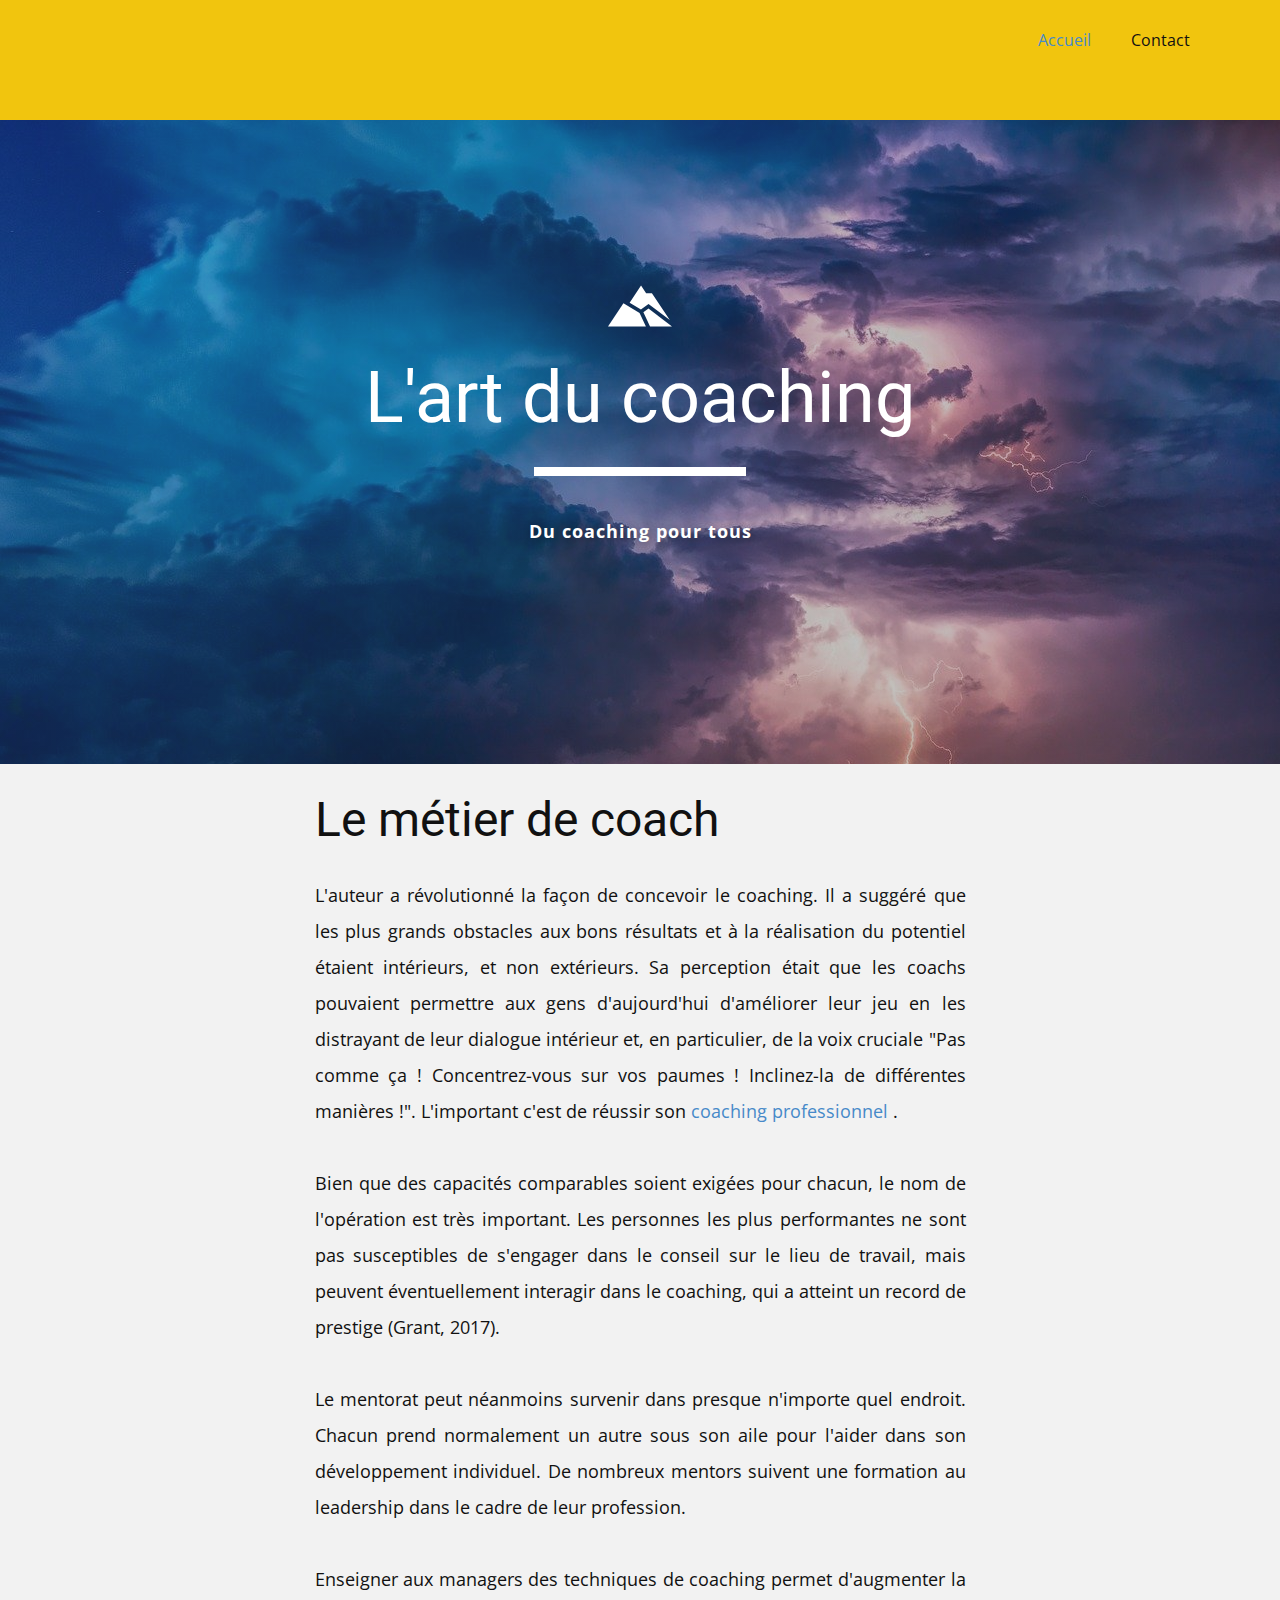
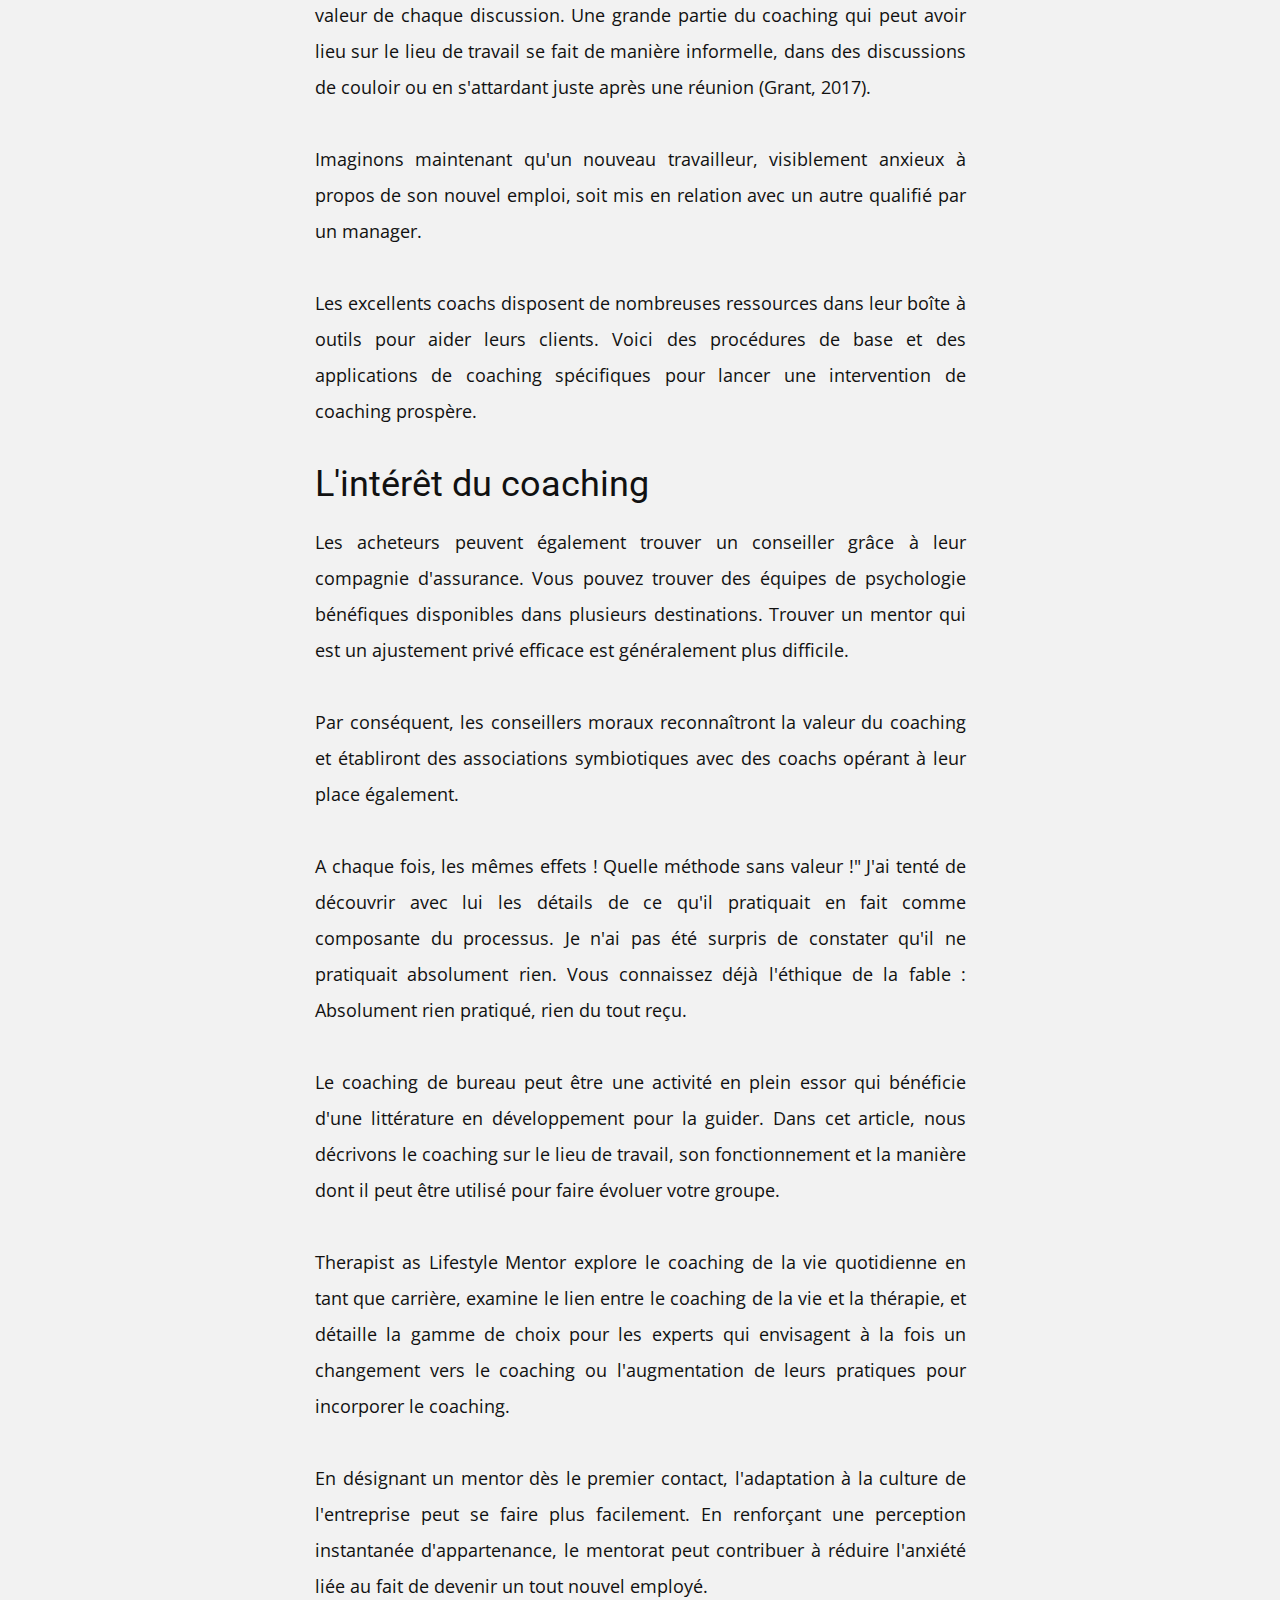
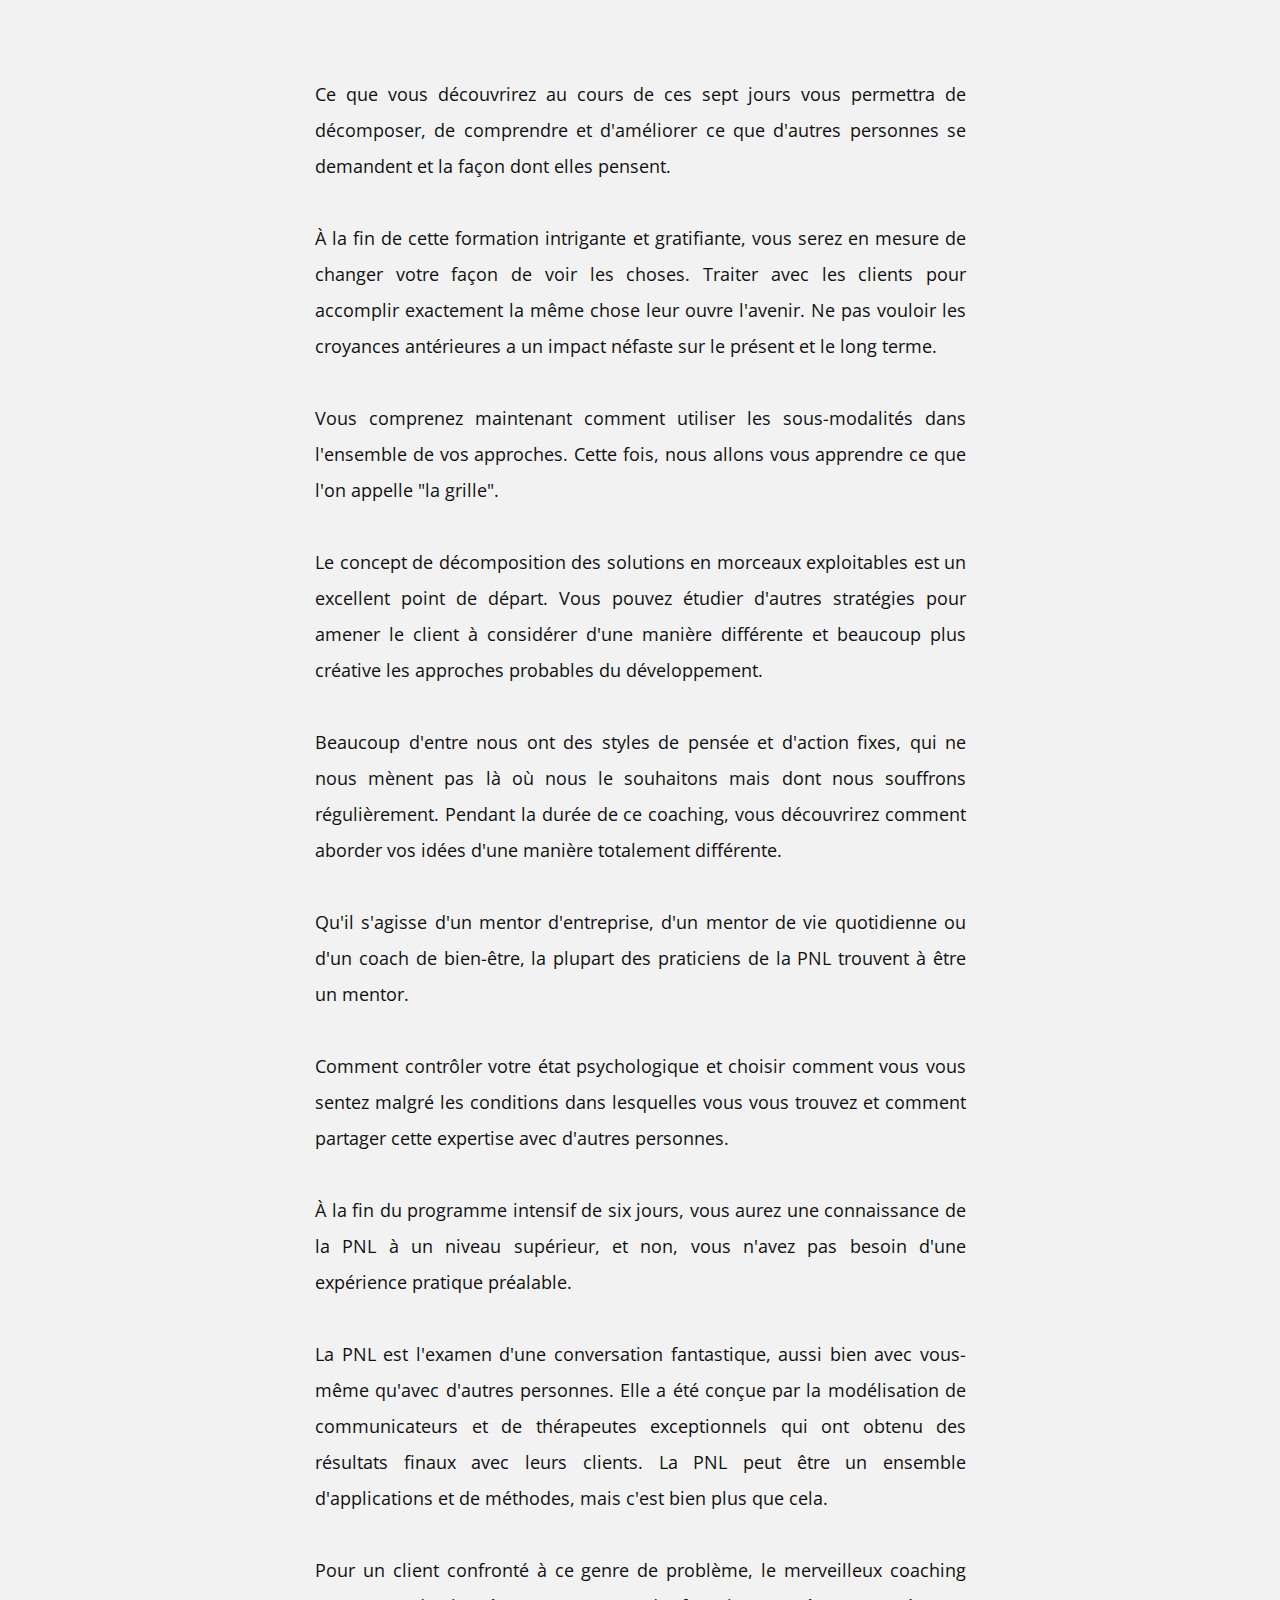
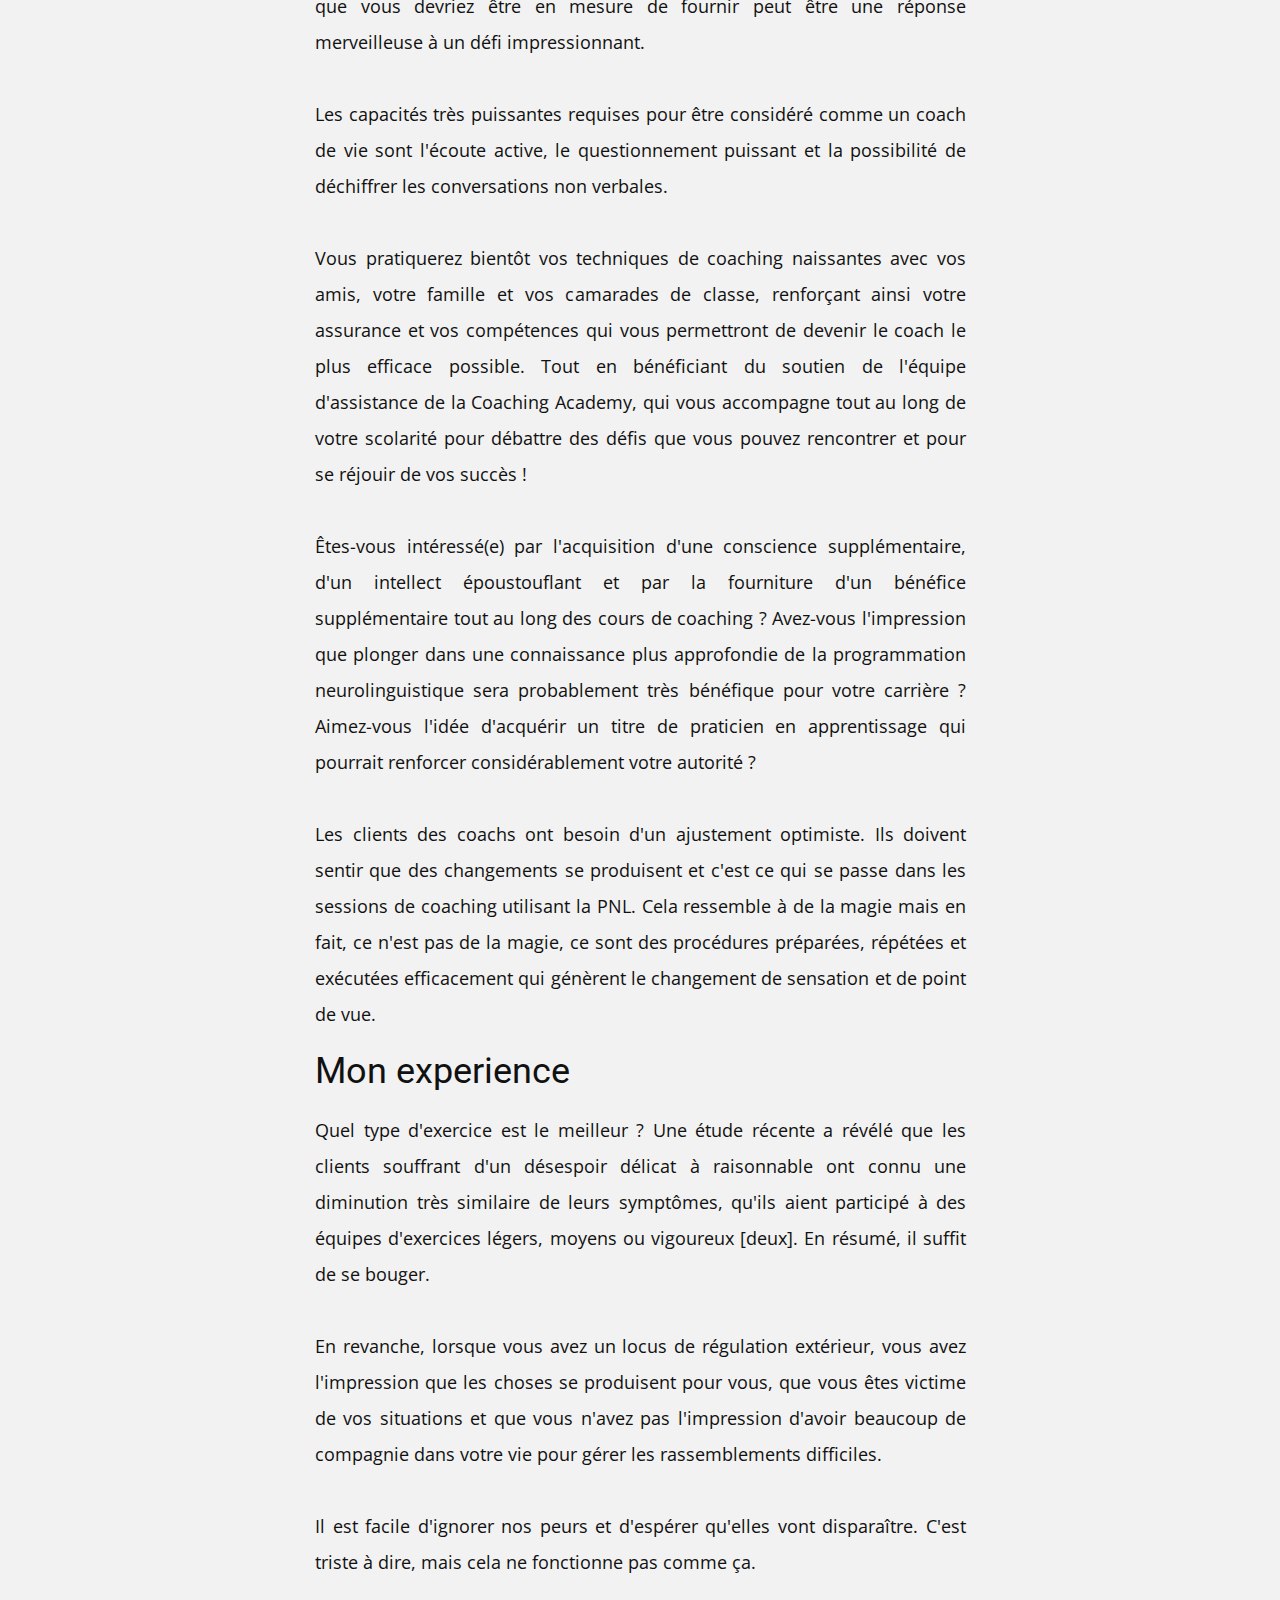
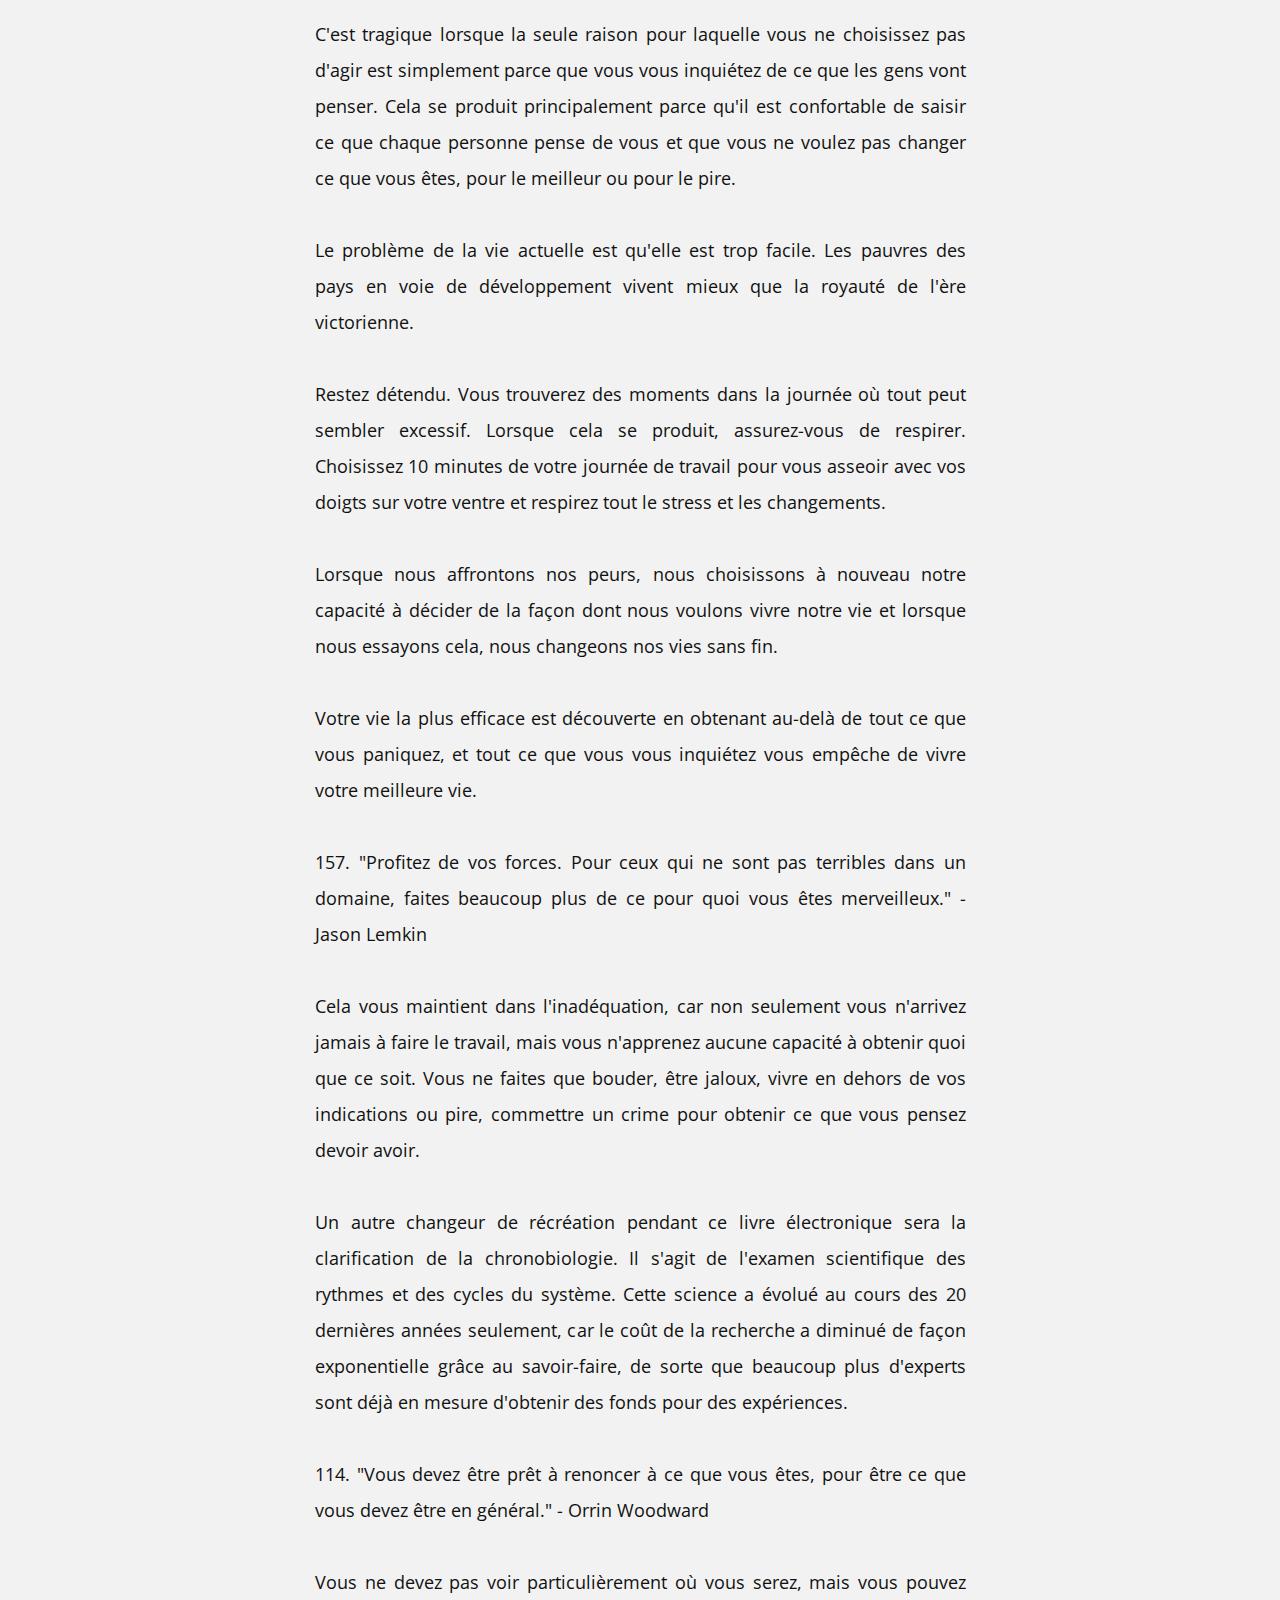
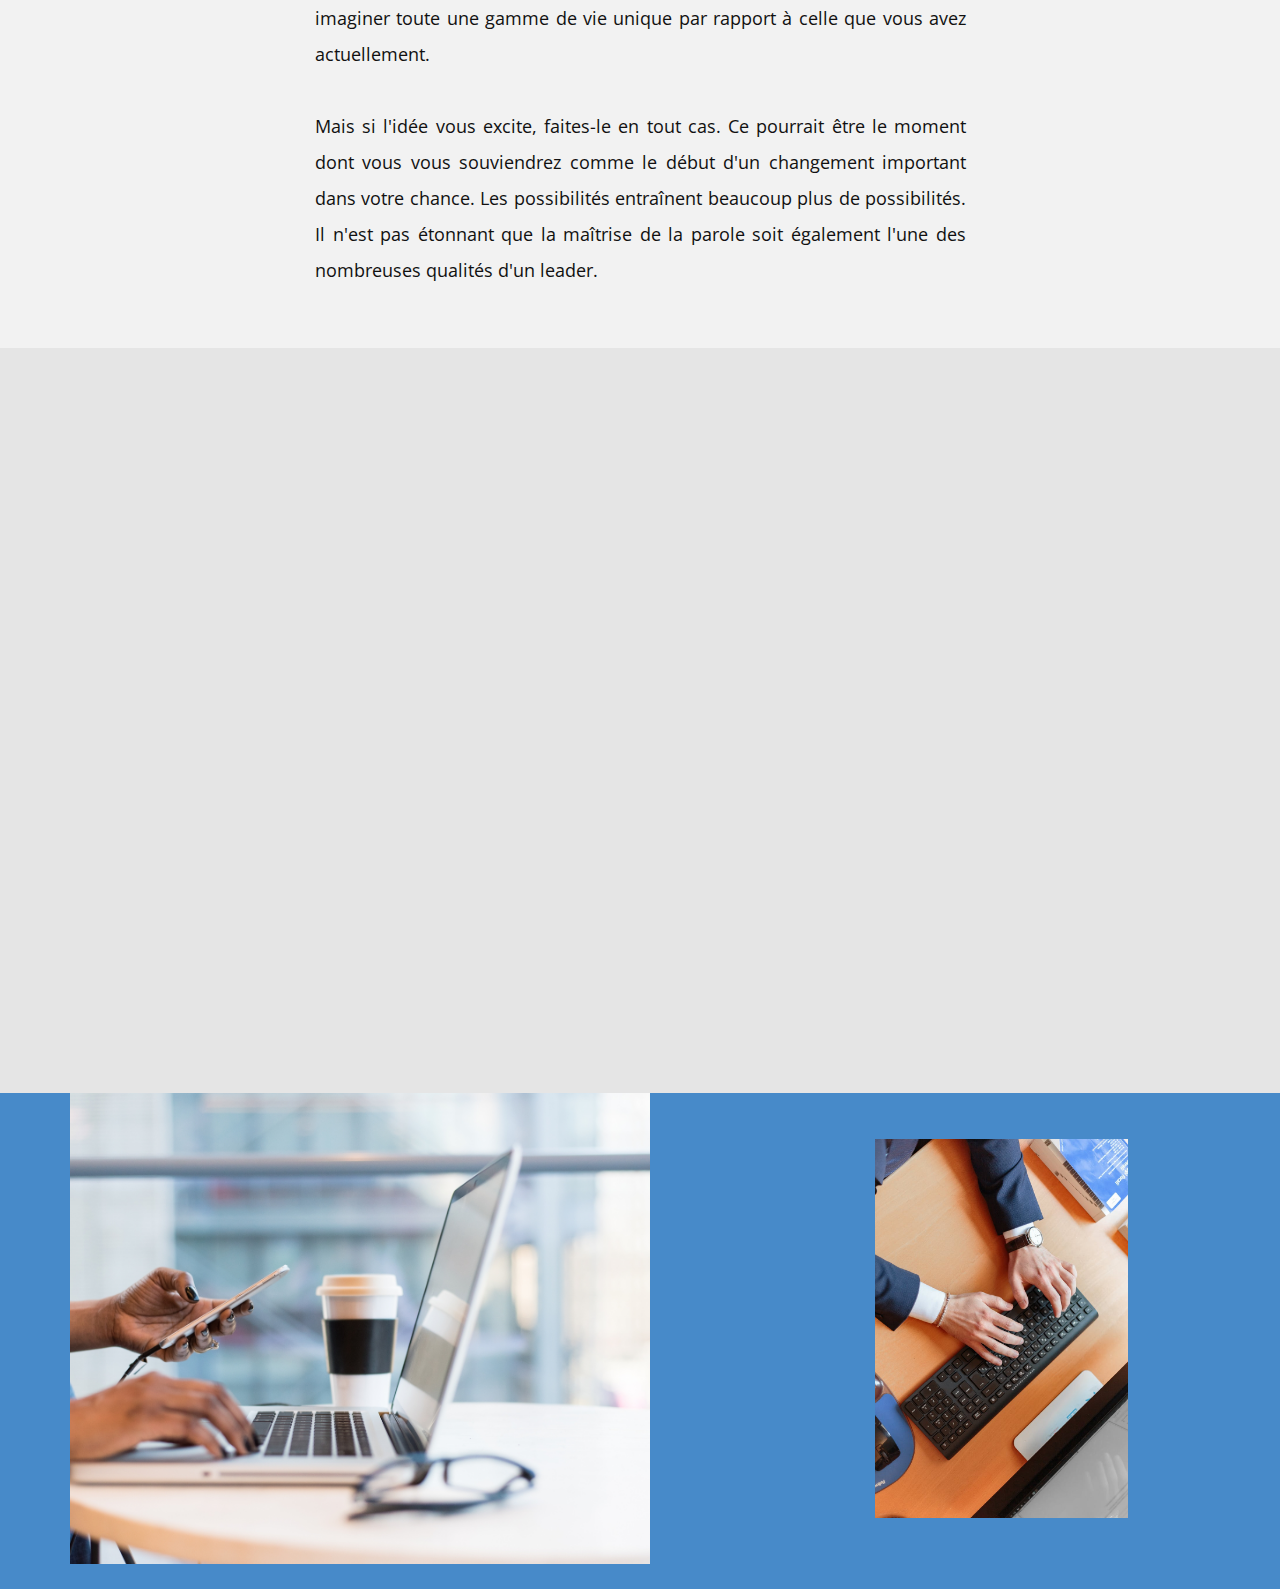
<file: index.html>
<!DOCTYPE html>
<html style="font-size: 16px;" lang="fr-FR">
  <head>
    <meta name="viewport" content="width=device-width, initial-scale=1.0">
    <meta charset="utf-8">
    <meta name="keywords" content="GO BIG OR&nbsp;STAY HOME">
    <meta name="description" content="">
    <meta name="page_type" content="np-template-header-footer-from-plugin">
    <title>Accueil</title>
    <link rel="stylesheet" href="nicepage.css" media="screen">
<link rel="stylesheet" href="Accueil.css" media="screen">
    <script class="u-script" type="text/javascript" src="jquery.js" defer=""></script>
    <script class="u-script" type="text/javascript" src="nicepage.js" defer=""></script>
    <meta name="generator" content="Nicepage 3.22.0, nicepage.com">
    <link id="u-theme-google-font" rel="stylesheet" href="https://fonts.googleapis.com/css?family=Roboto:100,100i,300,300i,400,400i,500,500i,700,700i,900,900i|Open+Sans:300,300i,400,400i,600,600i,700,700i,800,800i">
    <link id="u-page-google-font" rel="stylesheet" href="https://fonts.googleapis.com/css?family=Roboto:100,100i,300,300i,400,400i,500,500i,700,700i,900,900i">
    
    
    
    
    
    <script type="application/ld+json">{
		"@context": "http://schema.org",
		"@type": "Organization",
		"name": "Coaching de direction"
}</script>
    <meta name="theme-color" content="#478ac9">
    <meta property="og:title" content="Accueil">
    <meta property="og:description" content="">
    <meta property="og:type" content="website">
  </head>
  <body data-home-page="Accueil.html" data-home-page-title="Accueil" class="u-body u-palette-1-base"><header class="u-clearfix u-header u-palette-3-base u-header" id="sec-e1a3"><div class="u-clearfix u-sheet u-sheet-1">
        <nav class="u-menu u-menu-dropdown u-offcanvas u-menu-1">
          <div class="menu-collapse" style="font-size: 1rem; letter-spacing: 0px;">
            <a class="u-button-style u-custom-left-right-menu-spacing u-custom-padding-bottom u-custom-top-bottom-menu-spacing u-nav-link u-text-active-palette-1-base u-text-hover-palette-2-base" href="#">
              <svg><use xmlns:xlink="http://www.w3.org/1999/xlink" xlink:href="#menu-hamburger"></use></svg>
              <svg version="1.1" xmlns="http://www.w3.org/2000/svg" xmlns:xlink="http://www.w3.org/1999/xlink"><defs><symbol id="menu-hamburger" viewBox="0 0 16 16" style="width: 16px; height: 16px;"><rect y="1" width="16" height="2"></rect><rect y="7" width="16" height="2"></rect><rect y="13" width="16" height="2"></rect>
</symbol>
</defs></svg>
            </a>
          </div>
          <div class="u-custom-menu u-nav-container">
            <ul class="u-nav u-unstyled u-nav-1"><li class="u-nav-item"><a class="u-button-style u-nav-link u-text-active-palette-1-base u-text-hover-palette-2-base" href="Accueil.html" style="padding: 10px 20px;">Accueil</a>
</li><li class="u-nav-item"><a class="u-button-style u-nav-link u-text-active-palette-1-base u-text-hover-palette-2-base" href="Contact.html" style="padding: 10px 20px;">Contact</a>
</li></ul>
          </div>
          <div class="u-custom-menu u-nav-container-collapse">
            <div class="u-black u-container-style u-inner-container-layout u-opacity u-opacity-95 u-sidenav">
              <div class="u-sidenav-overflow">
                <div class="u-menu-close"></div>
                <ul class="u-align-center u-nav u-popupmenu-items u-unstyled u-nav-2"><li class="u-nav-item"><a class="u-button-style u-nav-link" href="Accueil.html" style="padding: 10px 20px;">Accueil</a>
</li><li class="u-nav-item"><a class="u-button-style u-nav-link" href="Contact.html" style="padding: 10px 20px;">Contact</a>
</li></ul>
              </div>
            </div>
            <div class="u-black u-menu-overlay u-opacity u-opacity-70"></div>
          </div>
        </nav>
      </div></header>
    <section class="u-align-center u-clearfix u-image u-shading u-section-1" id="carousel_e1c2" data-image-width="1280" data-image-height="720">
      <div class="u-clearfix u-sheet u-sheet-1"><span class="u-icon u-icon-circle u-text-white u-icon-1"><svg class="u-svg-link" preserveAspectRatio="xMidYMin slice" viewBox="0 0 511.995 511.995" style=""><use xmlns:xlink="http://www.w3.org/1999/xlink" xlink:href="#svg-95d2"></use></svg><svg class="u-svg-content" viewBox="0 0 511.995 511.995" id="svg-95d2"><g><path d="m263.409 284.012 60.72-44.888 170.399 129.659-143.333-215.296h-46.173l-40.785-61.263-91.213 137.009z"></path><path d="m123.485 234.288-123.485 185.483h303.223l-50.623-107.23z"></path><path d="m323.87 276.624-40.809 30.168 53.337 112.979h175.597z"></path>
</g></svg></span>
        <h1 class="u-align-center u-text u-text-default u-title u-text-1">L'art du coaching<br>
        </h1>
        <div class="u-border-9 u-border-white u-line u-line-horizontal u-line-1"></div>
        <p class="u-text u-text-2">Du coaching pour tous</p>
      </div>
    </section>
    <section class="u-align-center u-clearfix u-grey-5 u-section-2" id="carousel_7c6f">
      <div class="u-clearfix u-sheet u-sheet-1">
        <h1 class="u-align-justify u-text u-text-1">Le métier de coach</h1>
        <p class="u-align-justify u-text u-text-2"> L'auteur a révolutionné la façon de concevoir le coaching. Il a suggéré que les plus grands obstacles aux bons résultats et à la réalisation du potentiel étaient intérieurs, et non extérieurs. Sa perception était que les coachs pouvaient permettre aux gens d'aujourd'hui d'améliorer leur jeu en les distrayant de leur dialogue intérieur et, en particulier, de la voix cruciale "Pas comme ça ! Concentrez-vous sur vos paumes ! Inclinez-la de différentes manières !". L'important c'est de réussir son <a href="https://www.acteo.fr/fr/coaching-professionnel" class="u-active-none u-border-none u-btn u-button-link u-button-style u-hover-none u-none u-text-palette-1-base u-btn-1">coaching professionnel</a>&nbsp;.<br>
          <br>Bien que des capacités comparables soient exigées pour chacun, le nom de l'opération est très important. Les personnes les plus performantes ne sont pas susceptibles de s'engager dans le conseil sur le lieu de travail, mais peuvent éventuellement interagir dans le coaching, qui a atteint un record de prestige (Grant, 2017). <br>
          <br>Le mentorat peut néanmoins survenir dans presque n'importe quel endroit. Chacun prend normalement un autre sous son aile pour l'aider dans son développement individuel. De nombreux mentors suivent une formation au leadership dans le cadre de leur profession. <br>
          <br>Enseigner aux managers des techniques de coaching permet d'augmenter la valeur de chaque discussion. Une grande partie du coaching qui peut avoir lieu sur le lieu de travail se fait de manière informelle, dans des discussions de couloir ou en s'attardant juste après une réunion (Grant, 2017). <br>
          <br>Imaginons maintenant qu'un nouveau travailleur, visiblement anxieux à propos de son nouvel emploi, soit mis en relation avec un autre qualifié par un manager. <br>
          <br>Les excellents coachs disposent de nombreuses ressources dans leur boîte à outils pour aider leurs clients. Voici des procédures de base et des applications de coaching spécifiques pour lancer une intervention de coaching prospère. <br>
          <br>
        </p>
        <h2 class="u-align-justify u-text u-text-3">L'intérêt du coaching</h2>
        <p class="u-align-justify u-text u-text-4"> Les acheteurs peuvent également trouver un conseiller grâce à leur compagnie d'assurance. Vous pouvez trouver des équipes de psychologie bénéfiques disponibles dans plusieurs destinations. Trouver un mentor qui est un ajustement privé efficace est généralement plus difficile. <br>
          <br>Par conséquent, les conseillers moraux reconnaîtront la valeur du coaching et établiront des associations symbiotiques avec des coachs opérant à leur place également. <br>
          <br> A chaque fois, les mêmes effets !  Quelle méthode sans valeur !"  J'ai tenté de découvrir avec lui les détails de ce qu'il pratiquait en fait comme composante du processus.  Je n'ai pas été surpris de constater qu'il ne pratiquait absolument rien.  Vous connaissez déjà l'éthique de la fable :  Absolument rien pratiqué, rien du tout reçu. <br>
          <br>Le coaching de bureau peut être une activité en plein essor qui bénéficie d'une littérature en développement pour la guider. Dans cet article, nous décrivons le coaching sur le lieu de travail, son fonctionnement et la manière dont il peut être utilisé pour faire évoluer votre groupe. <br>
          <br>Therapist as Lifestyle Mentor explore le coaching de la vie quotidienne en tant que carrière, examine le lien entre le coaching de la vie et la thérapie, et détaille la gamme de choix pour les experts qui envisagent à la fois un changement vers le coaching ou l'augmentation de leurs pratiques pour incorporer le coaching. <br>
          <br>En désignant un mentor dès le premier contact, l'adaptation à la culture de l'entreprise peut se faire plus facilement. En renforçant une perception instantanée d'appartenance, le mentorat peut contribuer à réduire l'anxiété liée au fait de devenir un tout nouvel employé. <br>
          <br>
          <br>Ce que vous découvrirez au cours de ces sept jours vous permettra de décomposer, de comprendre et d'améliorer ce que d'autres personnes se demandent et la façon dont elles pensent. <br>
          <br>À la fin de cette formation intrigante et gratifiante, vous serez en mesure de changer votre façon de voir les choses. Traiter avec les clients pour accomplir exactement la même chose leur ouvre l'avenir. Ne pas vouloir les croyances antérieures a un impact néfaste sur le présent et le long terme. <br>
          <br>Vous comprenez maintenant comment utiliser les sous-modalités dans l'ensemble de vos approches. Cette fois, nous allons vous apprendre ce que l'on appelle "la grille". <br>
          <br>Le concept de décomposition des solutions en morceaux exploitables est un excellent point de départ. Vous pouvez étudier d'autres stratégies pour amener le client à considérer d'une manière différente et beaucoup plus créative les approches probables du développement. <br>
          <br>Beaucoup d'entre nous ont des styles de pensée et d'action fixes, qui ne nous mènent pas là où nous le souhaitons mais dont nous souffrons régulièrement. Pendant la durée de ce coaching, vous découvrirez comment aborder vos idées d'une manière totalement différente. <br>
          <br>Qu'il s'agisse d'un mentor d'entreprise, d'un mentor de vie quotidienne ou d'un coach de bien-être, la plupart des praticiens de la PNL trouvent à être un mentor. <br>
          <br>Comment contrôler votre état psychologique et choisir comment vous vous sentez malgré les conditions dans lesquelles vous vous trouvez et comment partager cette expertise avec d'autres personnes. <br>
          <br>À la fin du programme intensif de six jours, vous aurez une connaissance de la PNL à un niveau supérieur, et non, vous n'avez pas besoin d'une expérience pratique préalable. <br>
          <br>La PNL est l'examen d'une conversation fantastique, aussi bien avec vous-même qu'avec d'autres personnes. Elle a été conçue par la modélisation de communicateurs et de thérapeutes exceptionnels qui ont obtenu des résultats finaux avec leurs clients. La PNL peut être un ensemble d'applications et de méthodes, mais c'est bien plus que cela. <br>
          <br>Pour un client confronté à ce genre de problème, le merveilleux coaching que vous devriez être en mesure de fournir peut être une réponse merveilleuse à un défi impressionnant. <br>
          <br>Les capacités très puissantes requises pour être considéré comme un coach de vie sont l'écoute active, le questionnement puissant et la possibilité de déchiffrer les conversations non verbales. <br>
          <br>Vous pratiquerez bientôt vos techniques de coaching naissantes avec vos amis, votre famille et vos camarades de classe, renforçant ainsi votre assurance et vos compétences qui vous permettront de devenir le coach le plus efficace possible. Tout en bénéficiant du soutien de l'équipe d'assistance de la Coaching Academy, qui vous accompagne tout au long de votre scolarité pour débattre des défis que vous pouvez rencontrer et pour se réjouir de vos succès ! <br>
          <br>Êtes-vous intéressé(e) par l'acquisition d'une conscience supplémentaire, d'un intellect époustouflant et par la fourniture d'un bénéfice supplémentaire tout au long des cours de coaching ? Avez-vous l'impression que plonger dans une connaissance plus approfondie de la programmation neurolinguistique sera probablement très bénéfique pour votre carrière ? Aimez-vous l'idée d'acquérir un titre de praticien en apprentissage qui pourrait renforcer considérablement votre autorité ? <br>
          <br>Les clients des coachs ont besoin d'un ajustement optimiste. Ils doivent sentir que des changements se produisent et c'est ce qui se passe dans les sessions de coaching utilisant la PNL. Cela ressemble à de la magie mais en fait, ce n'est pas de la magie, ce sont des procédures préparées, répétées et exécutées efficacement qui génèrent le changement de sensation et de point de vue.&nbsp;<br>
        </p>
        <h2 class="u-align-justify u-text u-text-5">Mon experience</h2>
        <p class="u-align-justify u-text u-text-6"> Quel type d'exercice est le meilleur ? Une étude récente a révélé que les clients souffrant d'un désespoir délicat à raisonnable ont connu une diminution très similaire de leurs symptômes, qu'ils aient participé à des équipes d'exercices légers, moyens ou vigoureux [deux]. En résumé, il suffit de se bouger. <br>
          <br>En revanche, lorsque vous avez un locus de régulation extérieur, vous avez l'impression que les choses se produisent pour vous, que vous êtes victime de vos situations et que vous n'avez pas l'impression d'avoir beaucoup de compagnie dans votre vie pour gérer les rassemblements difficiles. <br>
          <br>Il est facile d'ignorer nos peurs et d'espérer qu'elles vont disparaître. C'est triste à dire, mais cela ne fonctionne pas comme ça. <br>
          <br>C'est tragique lorsque la seule raison pour laquelle vous ne choisissez pas d'agir est simplement parce que vous vous inquiétez de ce que les gens vont penser. Cela se produit principalement parce qu'il est confortable de saisir ce que chaque personne pense de vous et que vous ne voulez pas changer ce que vous êtes, pour le meilleur ou pour le pire. <br>
          <br>Le problème de la vie actuelle est qu'elle est trop facile. Les pauvres des pays en voie de développement vivent mieux que la royauté de l'ère victorienne. <br>
          <br>Restez détendu. Vous trouverez des moments dans la journée où tout peut sembler excessif. Lorsque cela se produit, assurez-vous de respirer. Choisissez 10 minutes de votre journée de travail pour vous asseoir avec vos doigts sur votre ventre et respirez tout le stress et les changements. <br>
          <br>Lorsque nous affrontons nos peurs, nous choisissons à nouveau notre capacité à décider de la façon dont nous voulons vivre notre vie et lorsque nous essayons cela, nous changeons nos vies sans fin. <br>
          <br>Votre vie la plus efficace est découverte en obtenant au-delà de tout ce que vous paniquez, et tout ce que vous vous inquiétez vous empêche de vivre votre meilleure vie. <br>
          <br>157. "Profitez de vos forces. Pour ceux qui ne sont pas terribles dans un domaine, faites beaucoup plus de ce pour quoi vous êtes merveilleux." - Jason Lemkin <br>
          <br>Cela vous maintient dans l'inadéquation, car non seulement vous n'arrivez jamais à faire le travail, mais vous n'apprenez aucune capacité à obtenir quoi que ce soit. Vous ne faites que bouder, être jaloux, vivre en dehors de vos indications ou pire, commettre un crime pour obtenir ce que vous pensez devoir avoir. <br>
          <br>Un autre changeur de récréation pendant ce livre électronique sera la clarification de la chronobiologie. Il s'agit de l'examen scientifique des rythmes et des cycles du système. Cette science a évolué au cours des 20 dernières années seulement, car le coût de la recherche a diminué de façon exponentielle grâce au savoir-faire, de sorte que beaucoup plus d'experts sont déjà en mesure d'obtenir des fonds pour des expériences. <br>
          <br>114. "Vous devez être prêt à renoncer à ce que vous êtes, pour être ce que vous devez être en général." - Orrin Woodward <br>
          <br>Vous ne devez pas voir particulièrement où vous serez, mais vous pouvez imaginer toute une gamme de vie unique par rapport à celle que vous avez actuellement. <br>
          <br>Mais si l'idée vous excite, faites-le en tout cas. Ce pourrait être le moment dont vous vous souviendrez comme le début d'un changement important dans votre chance. Les possibilités entraînent beaucoup plus de possibilités. Il n'est pas étonnant que la maîtrise de la parole soit également l'une des nombreuses qualités d'un leader.<br>
        </p>
      </div>
    </section>
    <section class="u-clearfix u-grey-10 u-section-3" id="sec-623d">
      <div class="u-clearfix u-sheet u-sheet-1">
        <div class="u-video u-video-contain u-video-1">
          <div class="embed-responsive embed-responsive-1">
            <iframe style="position: absolute;top: 0;left: 0;width: 100%;height: 100%;" class="embed-responsive-item" src="https://www.youtube.com/embed/_r5D_Qrx2YM?mute=0&amp;showinfo=0&amp;controls=0&amp;start=0" frameborder="0" allowfullscreen=""></iframe>
          </div>
        </div>
        <div class="u-video u-video-contain u-video-2">
          <div class="embed-responsive embed-responsive-2">
            <iframe style="position: absolute;top: 0;left: 0;width: 100%;height: 100%;" class="embed-responsive-item" src="https://www.youtube.com/embed/69s36mmCmwk?mute=0&amp;showinfo=0&amp;controls=0&amp;start=0" frameborder="0" allowfullscreen=""></iframe>
          </div>
        </div>
        <div class="u-video u-video-contain u-video-3">
          <div class="embed-responsive embed-responsive-3">
            <iframe style="position: absolute;top: 0;left: 0;width: 100%;height: 100%;" class="embed-responsive-item" src="https://www.youtube.com/embed/qJJewJUnMTM?mute=0&amp;showinfo=0&amp;controls=0&amp;start=0" frameborder="0" allowfullscreen=""></iframe>
          </div>
        </div>
      </div>
    </section>
    <section class="u-clearfix u-section-4" id="sec-88e4">
      <div class="u-clearfix u-gutter-50 u-layout-wrap u-layout-wrap-1">
        <div class="u-layout">
          <div class="u-layout-row">
            <div class="u-align-left u-container-style u-image u-layout-cell u-right-cell u-size-30 u-image-1" src="" data-image-width="6016" data-image-height="4016">
              <div class="u-container-layout u-container-layout-1"></div>
            </div>
          </div>
        </div>
      </div>
      <img class="u-image u-image-default u-image-2" src="images/pexels-photo-2058131.jpeg" alt="" data-image-width="867" data-image-height="1300">
    </section>
    
    
    
  </body>
</html>
</file>
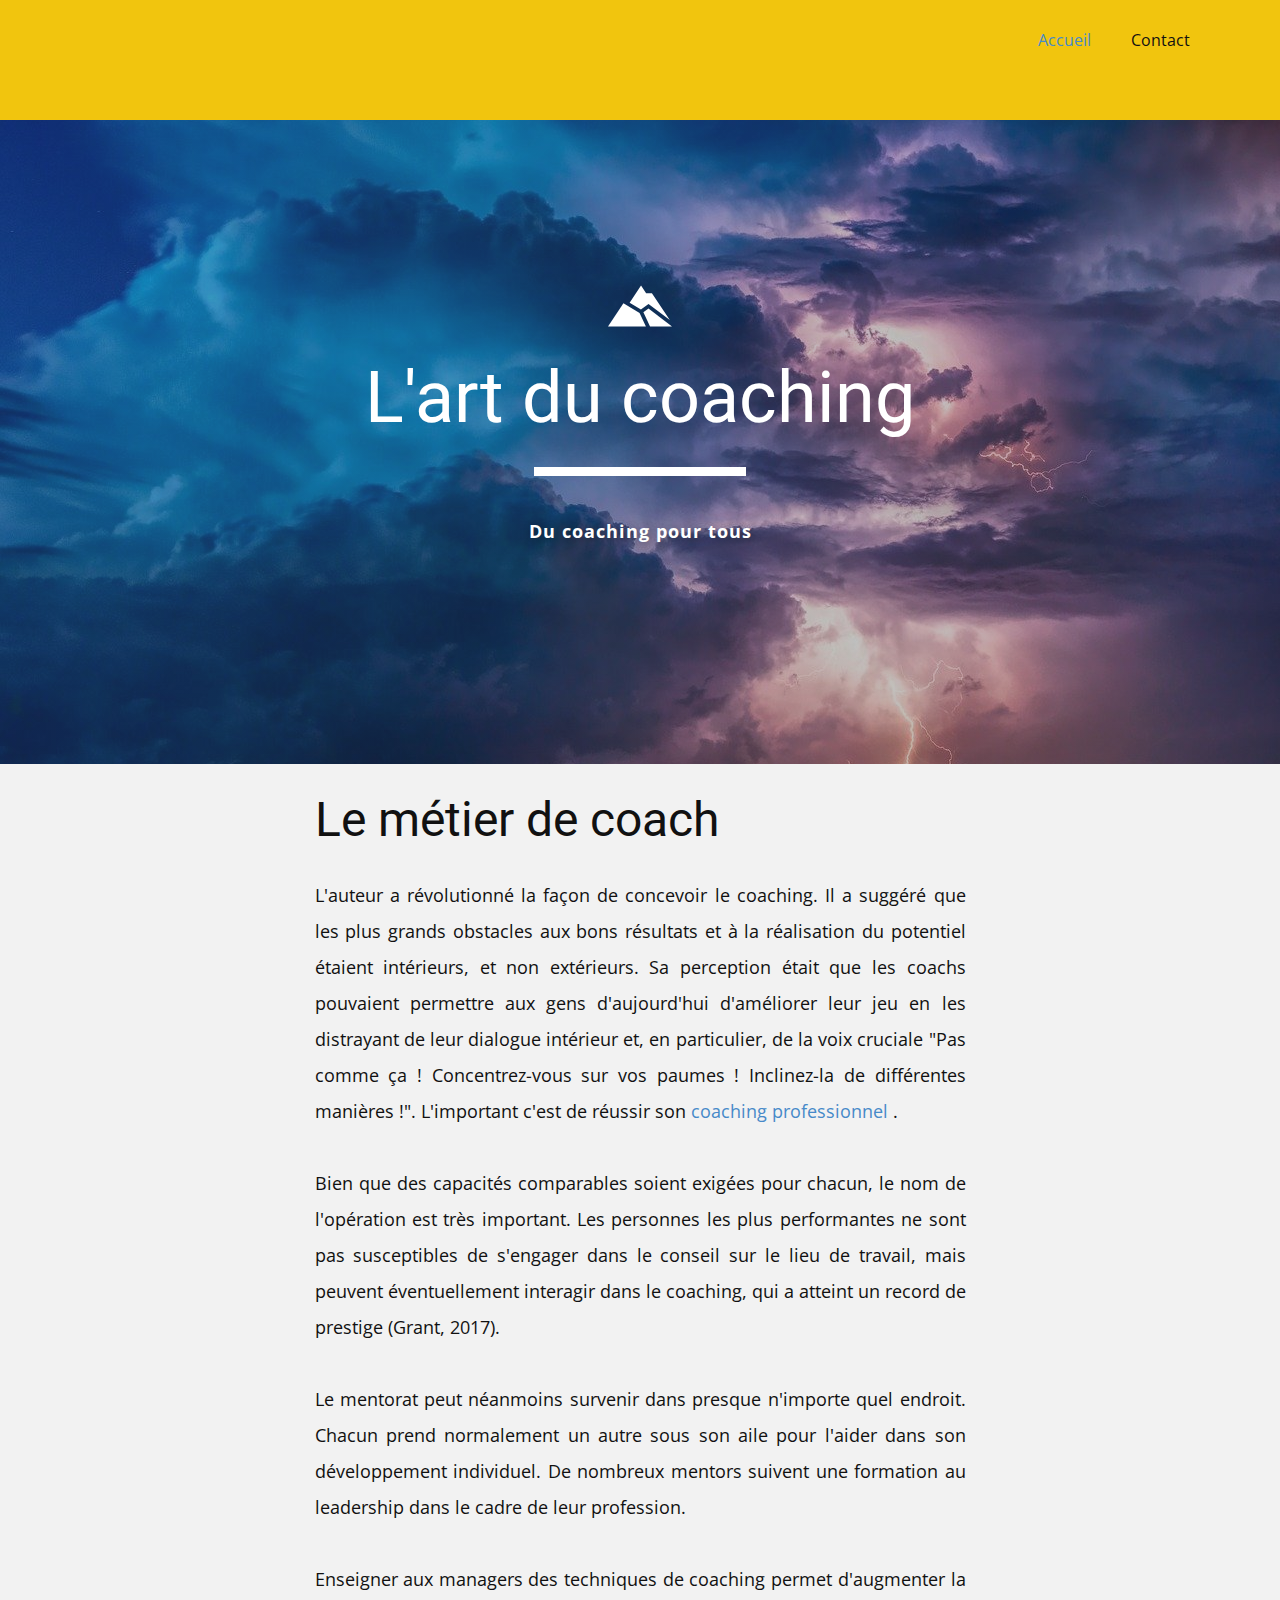
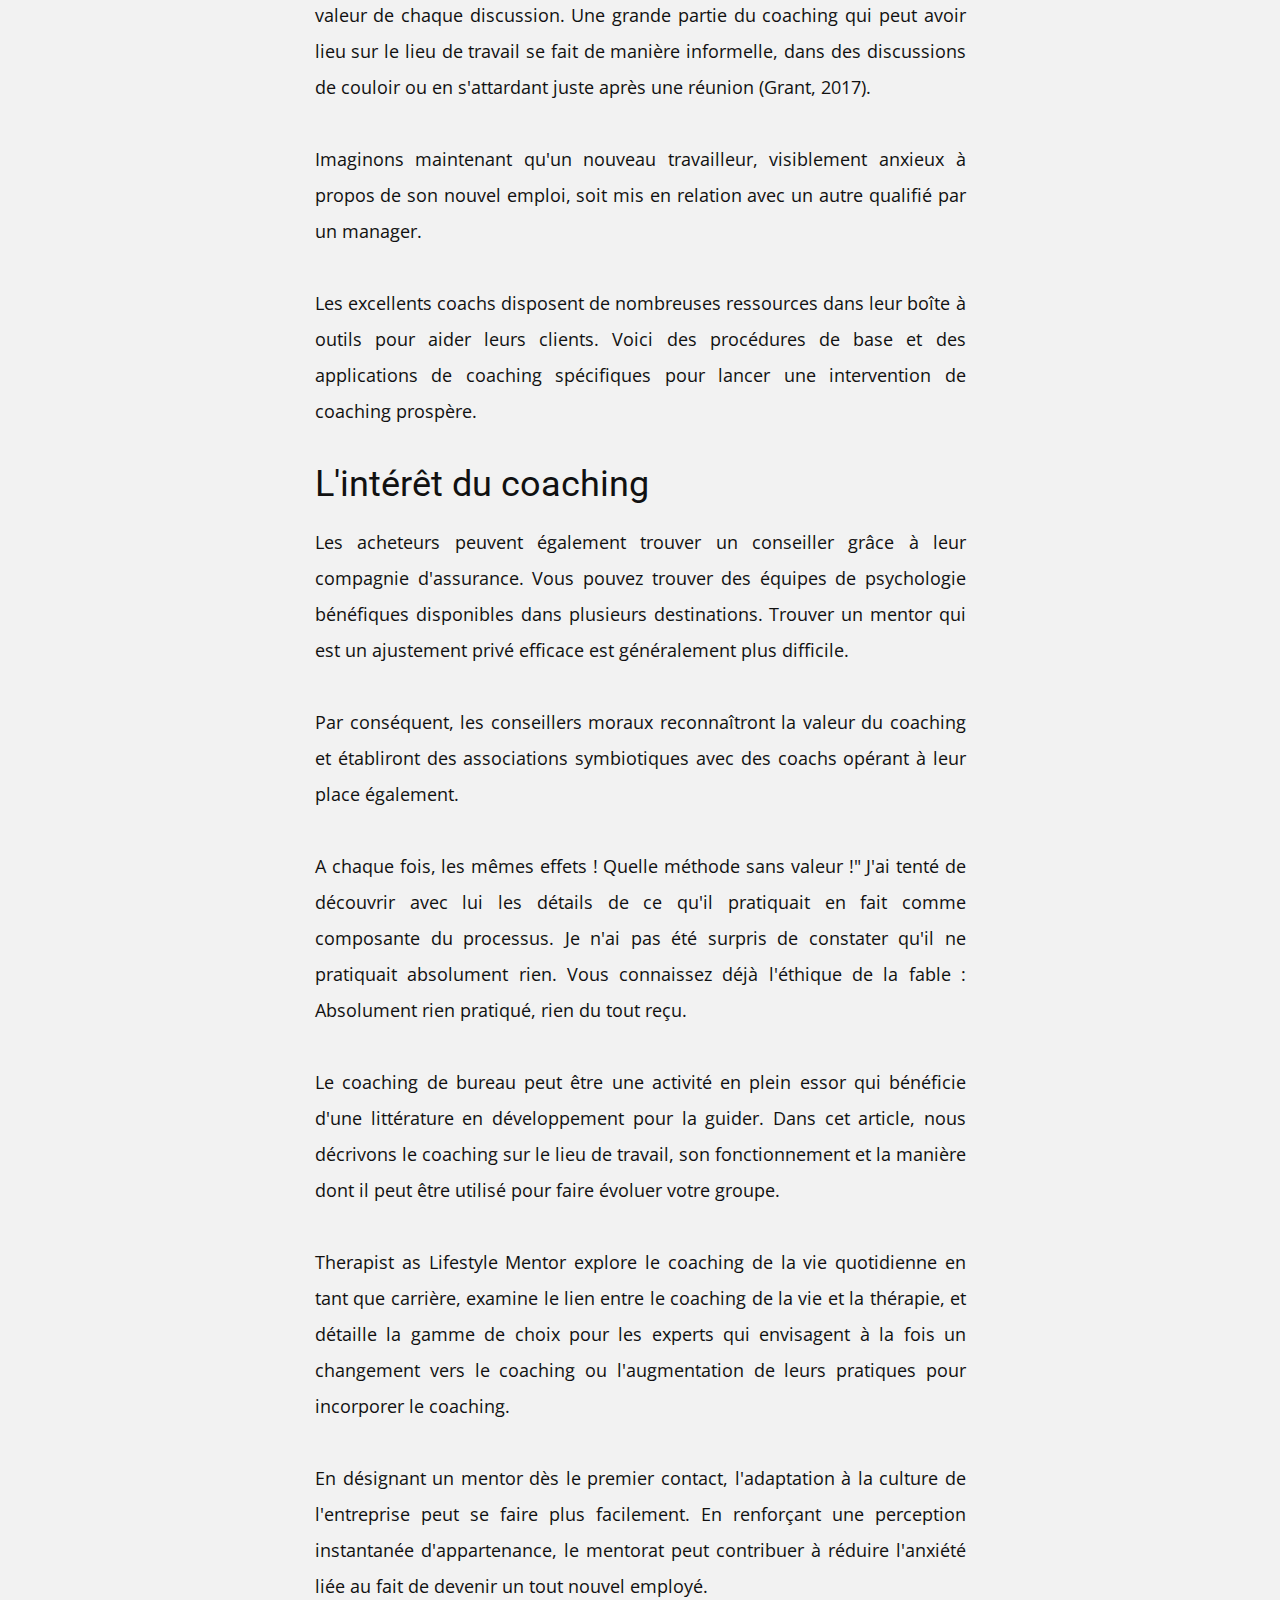
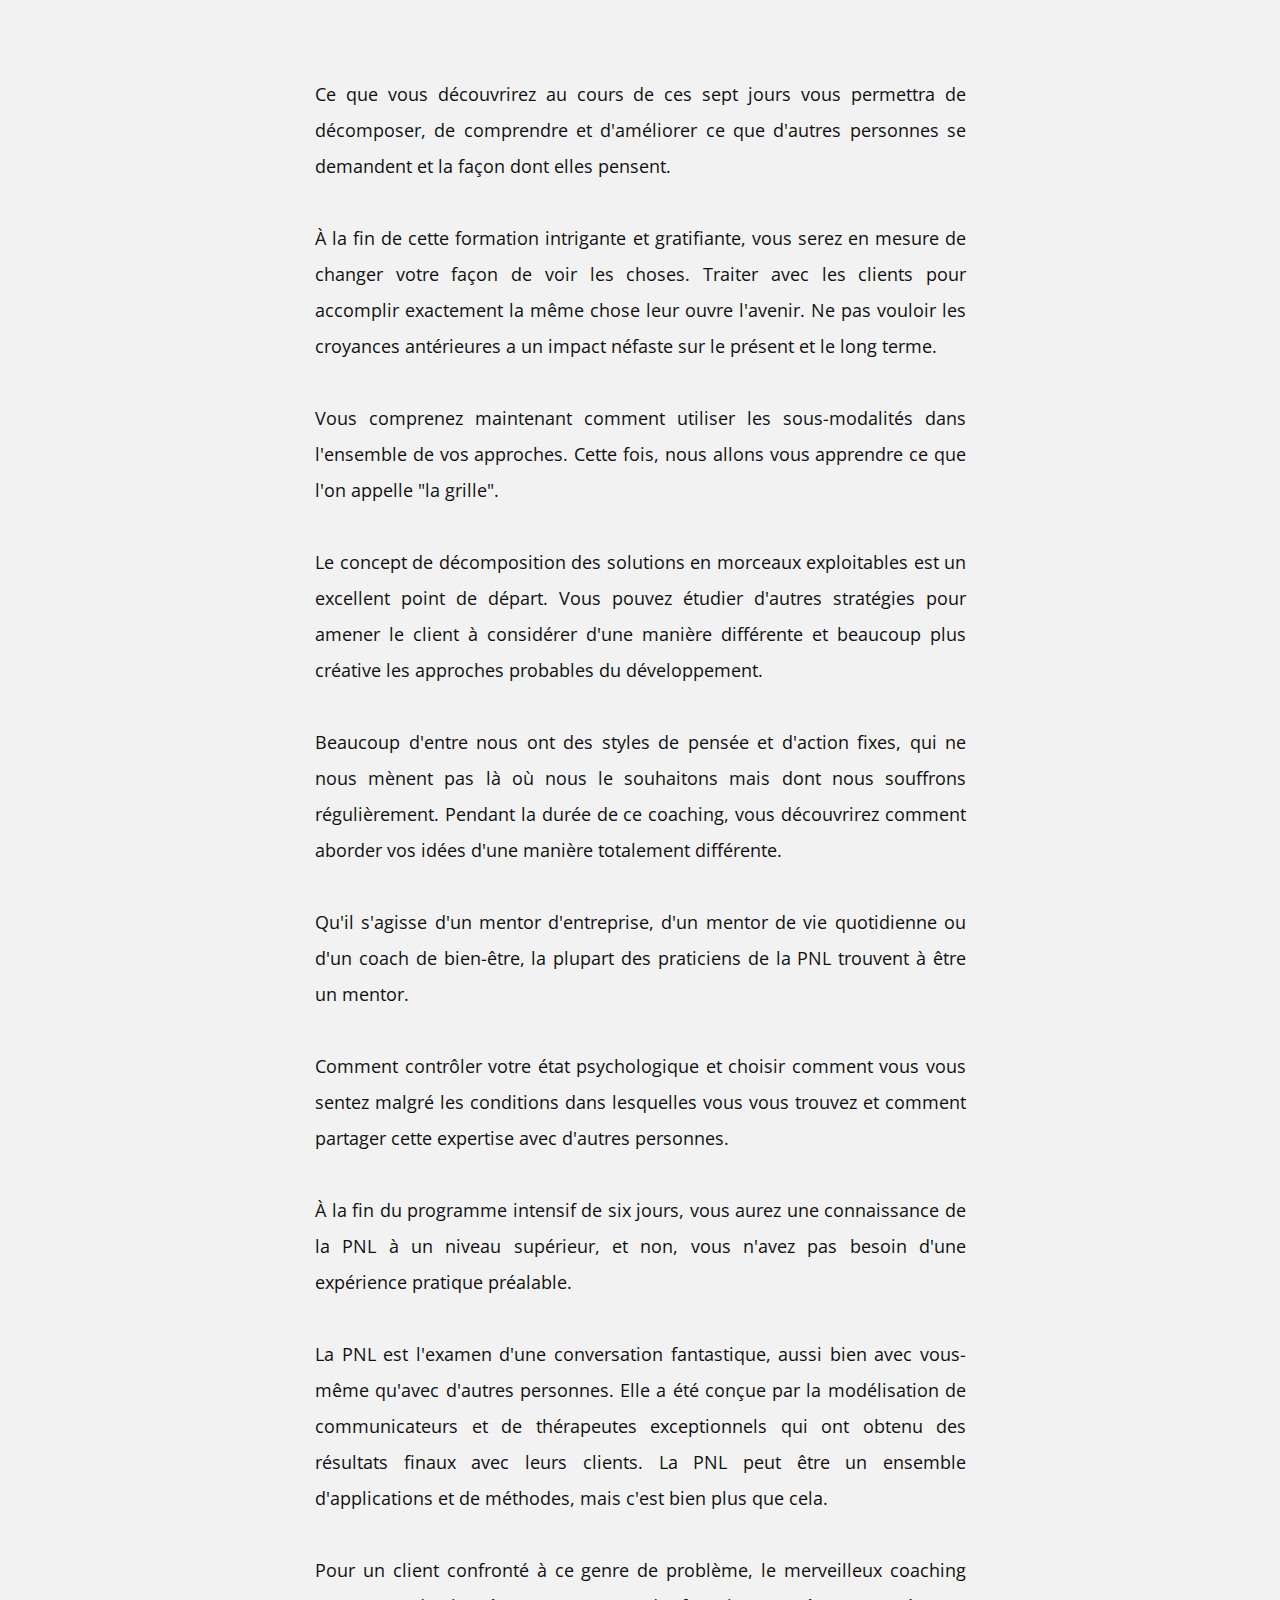
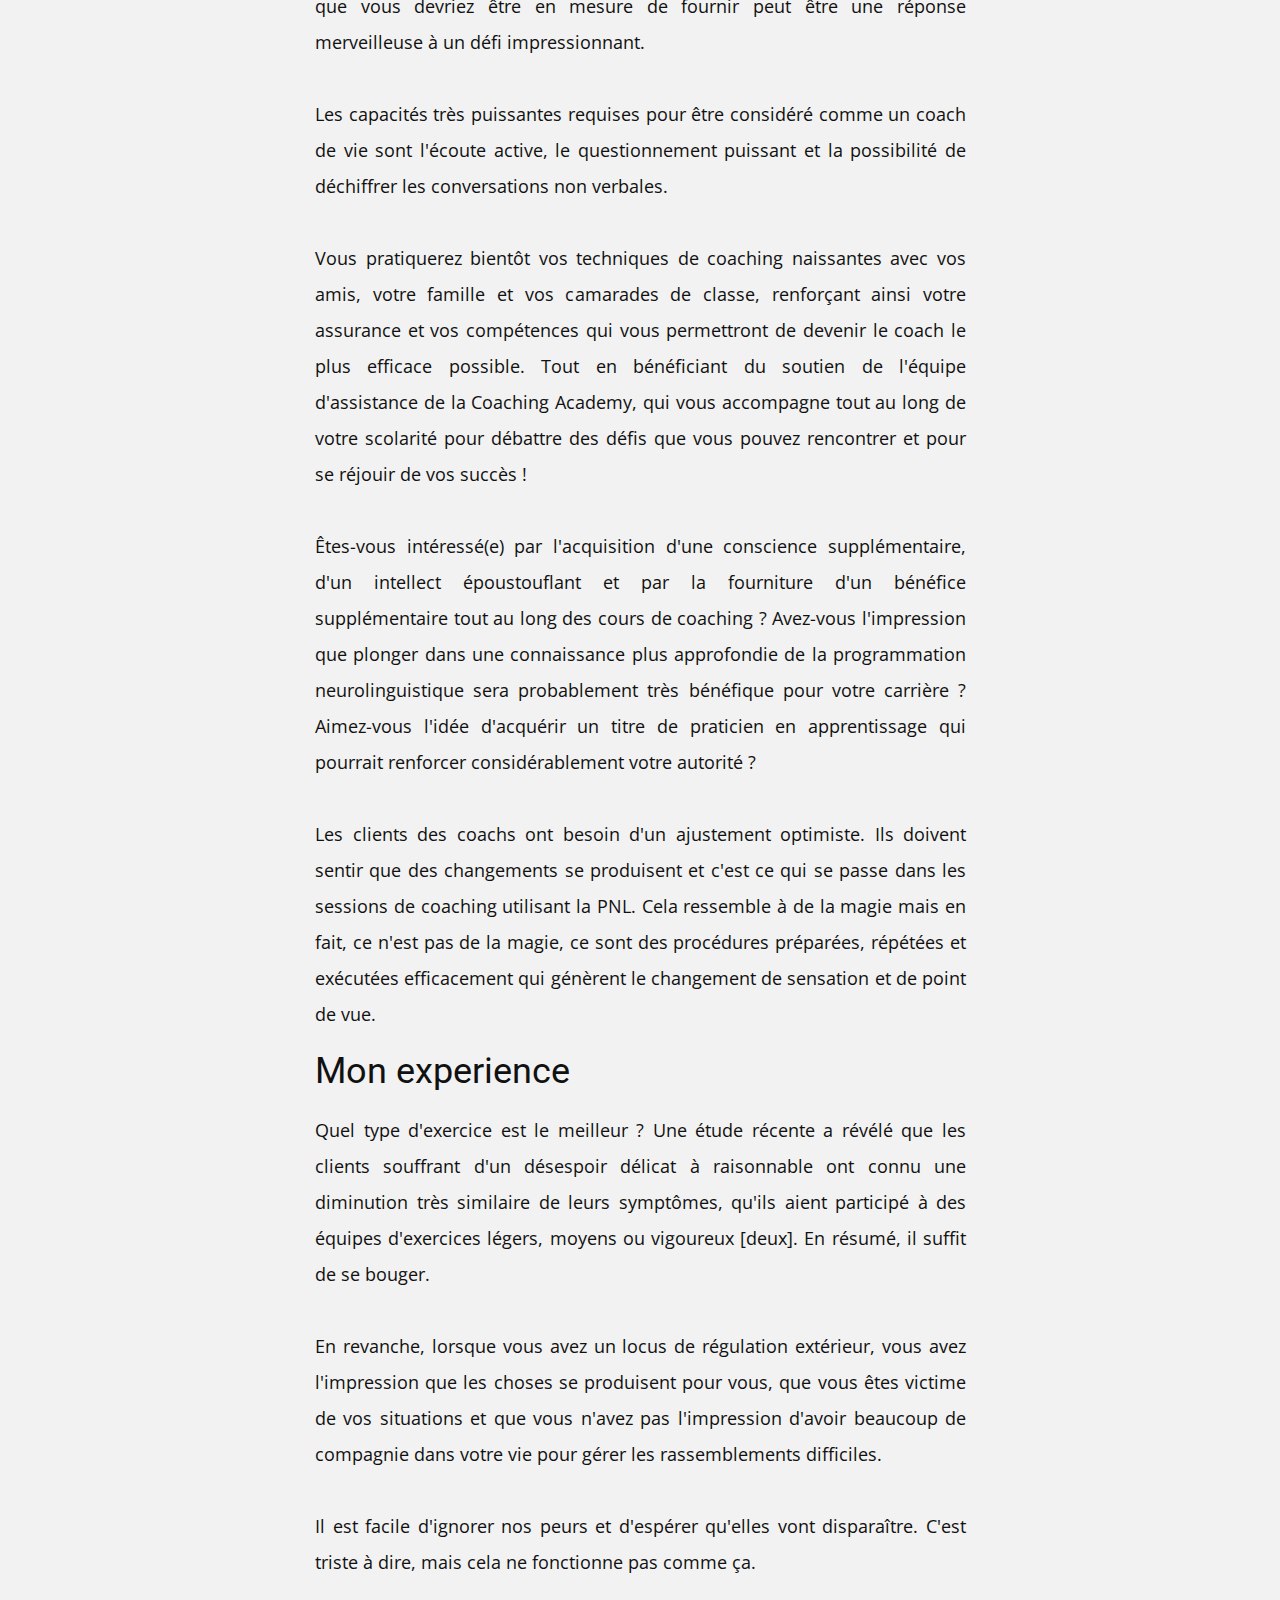
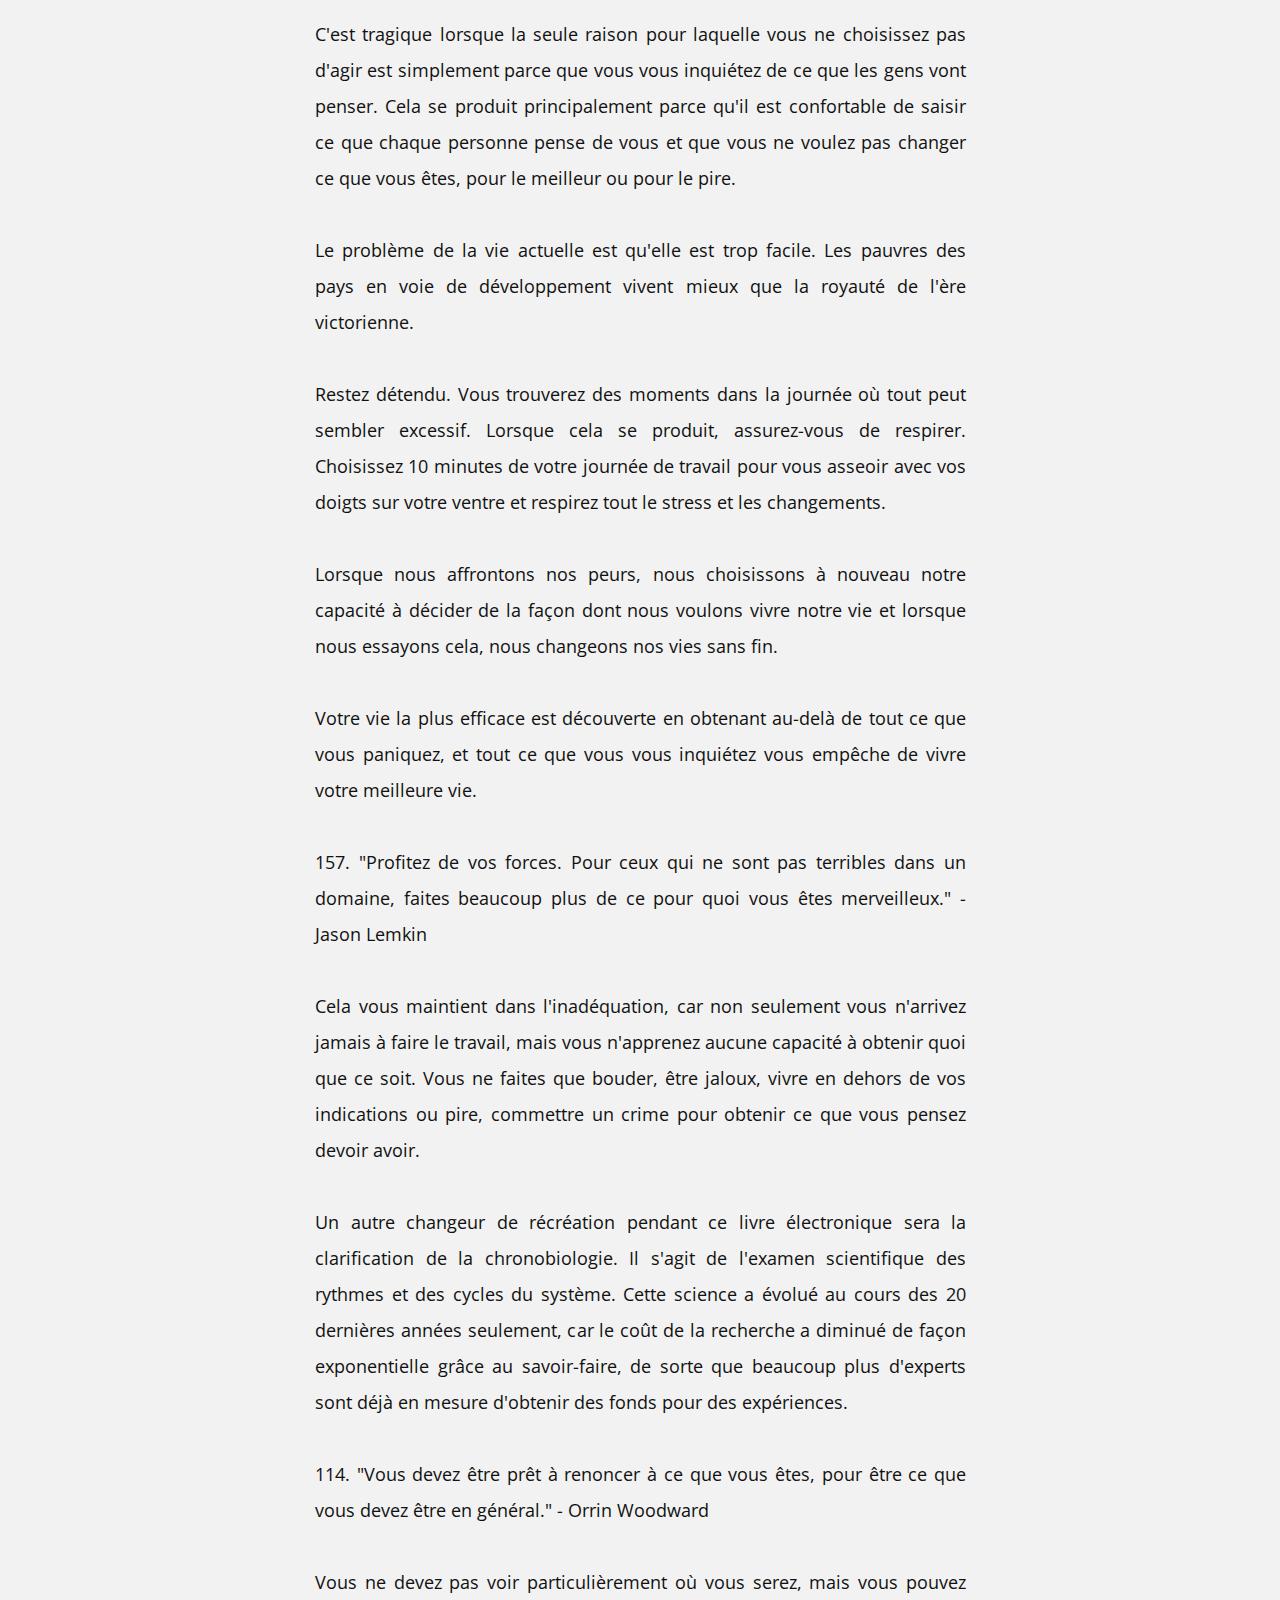
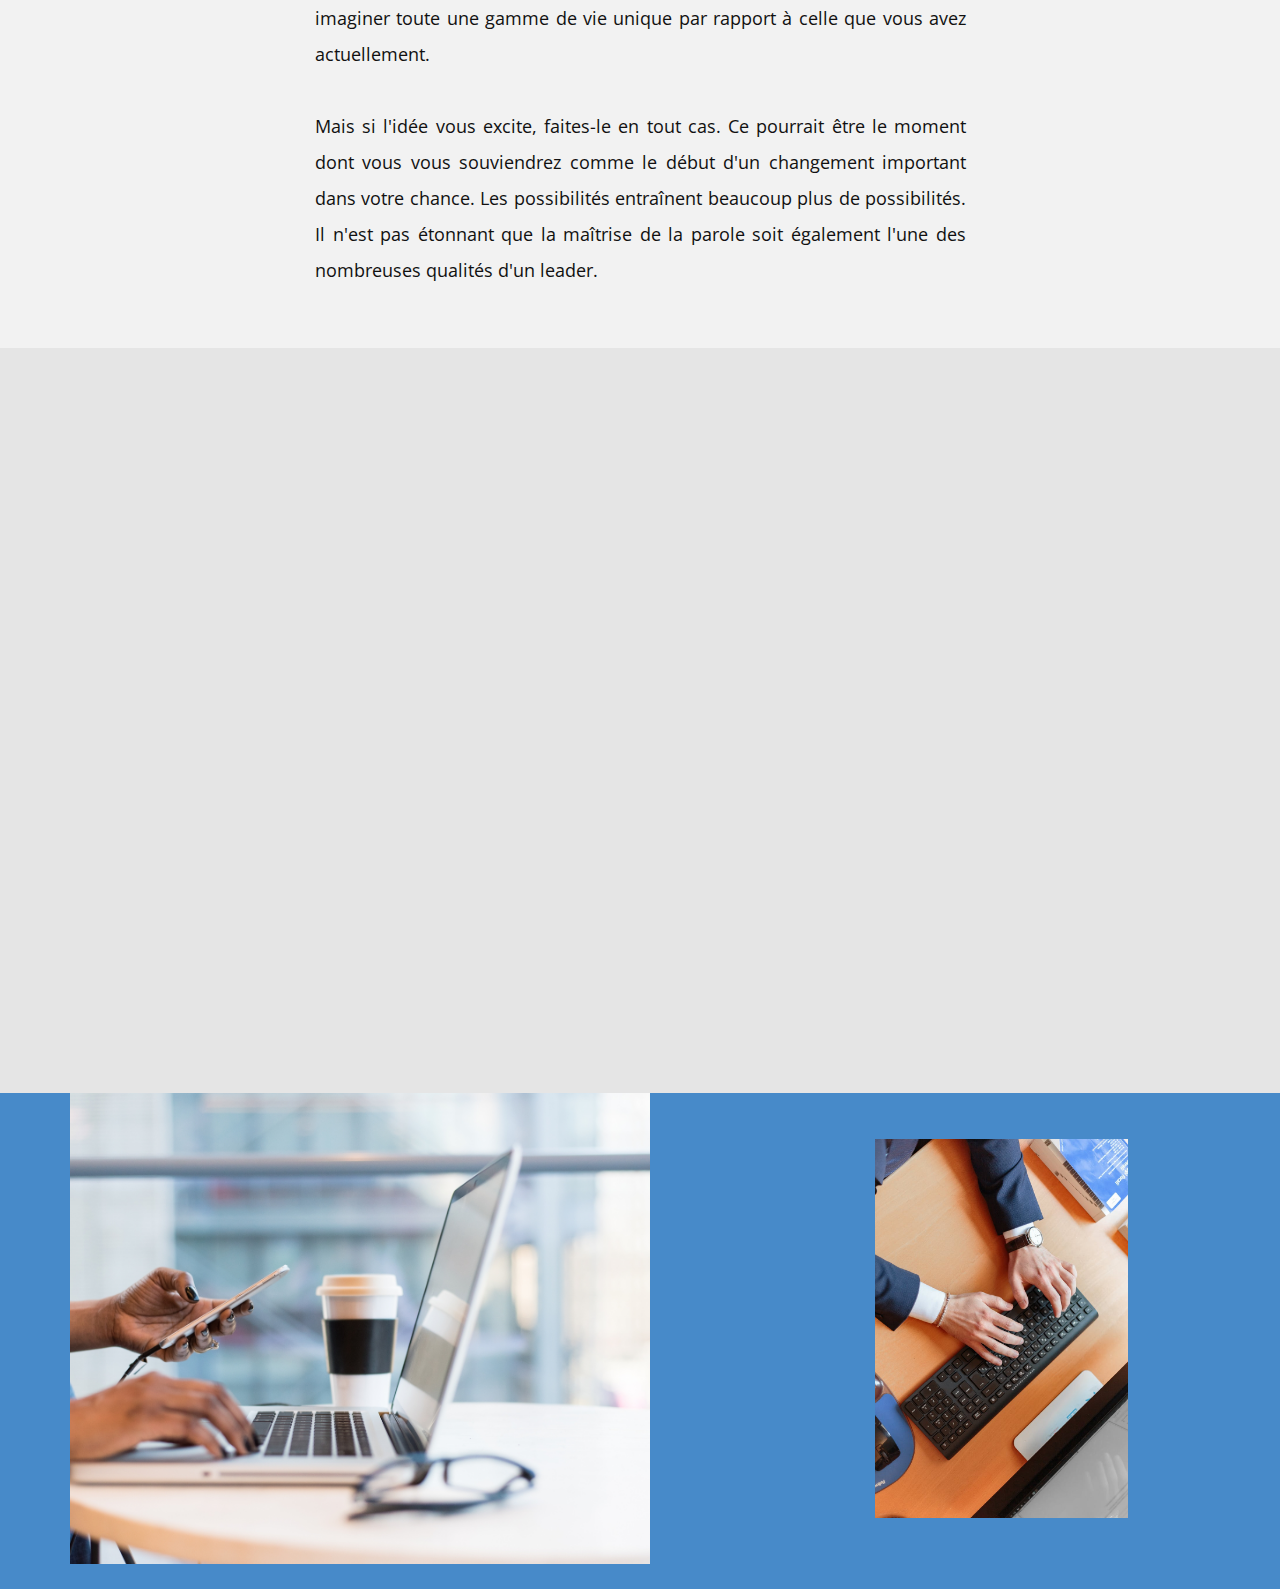
<file: Accueil.html>
<!DOCTYPE html>
<html style="font-size: 16px;" lang="fr-FR">
  <head>
    <meta name="viewport" content="width=device-width, initial-scale=1.0">
    <meta charset="utf-8">
    <meta name="keywords" content="GO BIG OR&nbsp;STAY HOME">
    <meta name="description" content="">
    <meta name="page_type" content="np-template-header-footer-from-plugin">
    <title>Accueil</title>
    <link rel="stylesheet" href="nicepage.css" media="screen">
<link rel="stylesheet" href="Accueil.css" media="screen">
    <script class="u-script" type="text/javascript" src="jquery.js" defer=""></script>
    <script class="u-script" type="text/javascript" src="nicepage.js" defer=""></script>
    <meta name="generator" content="Nicepage 3.22.0, nicepage.com">
    <link id="u-theme-google-font" rel="stylesheet" href="https://fonts.googleapis.com/css?family=Roboto:100,100i,300,300i,400,400i,500,500i,700,700i,900,900i|Open+Sans:300,300i,400,400i,600,600i,700,700i,800,800i">
    <link id="u-page-google-font" rel="stylesheet" href="https://fonts.googleapis.com/css?family=Roboto:100,100i,300,300i,400,400i,500,500i,700,700i,900,900i">
    
    
    
    
    
    <script type="application/ld+json">{
		"@context": "http://schema.org",
		"@type": "Organization",
		"name": "Coaching de direction"
}</script>
    <meta name="theme-color" content="#478ac9">
    <meta property="og:title" content="Accueil">
    <meta property="og:description" content="">
    <meta property="og:type" content="website">
  </head>
  <body class="u-body u-palette-1-base"><header class="u-clearfix u-header u-palette-3-base u-header" id="sec-e1a3"><div class="u-clearfix u-sheet u-sheet-1">
        <nav class="u-menu u-menu-dropdown u-offcanvas u-menu-1">
          <div class="menu-collapse" style="font-size: 1rem; letter-spacing: 0px;">
            <a class="u-button-style u-custom-left-right-menu-spacing u-custom-padding-bottom u-custom-top-bottom-menu-spacing u-nav-link u-text-active-palette-1-base u-text-hover-palette-2-base" href="#">
              <svg><use xmlns:xlink="http://www.w3.org/1999/xlink" xlink:href="#menu-hamburger"></use></svg>
              <svg version="1.1" xmlns="http://www.w3.org/2000/svg" xmlns:xlink="http://www.w3.org/1999/xlink"><defs><symbol id="menu-hamburger" viewBox="0 0 16 16" style="width: 16px; height: 16px;"><rect y="1" width="16" height="2"></rect><rect y="7" width="16" height="2"></rect><rect y="13" width="16" height="2"></rect>
</symbol>
</defs></svg>
            </a>
          </div>
          <div class="u-custom-menu u-nav-container">
            <ul class="u-nav u-unstyled u-nav-1"><li class="u-nav-item"><a class="u-button-style u-nav-link u-text-active-palette-1-base u-text-hover-palette-2-base" href="Accueil.html" style="padding: 10px 20px;">Accueil</a>
</li><li class="u-nav-item"><a class="u-button-style u-nav-link u-text-active-palette-1-base u-text-hover-palette-2-base" href="Contact.html" style="padding: 10px 20px;">Contact</a>
</li></ul>
          </div>
          <div class="u-custom-menu u-nav-container-collapse">
            <div class="u-black u-container-style u-inner-container-layout u-opacity u-opacity-95 u-sidenav">
              <div class="u-sidenav-overflow">
                <div class="u-menu-close"></div>
                <ul class="u-align-center u-nav u-popupmenu-items u-unstyled u-nav-2"><li class="u-nav-item"><a class="u-button-style u-nav-link" href="Accueil.html" style="padding: 10px 20px;">Accueil</a>
</li><li class="u-nav-item"><a class="u-button-style u-nav-link" href="Contact.html" style="padding: 10px 20px;">Contact</a>
</li></ul>
              </div>
            </div>
            <div class="u-black u-menu-overlay u-opacity u-opacity-70"></div>
          </div>
        </nav>
      </div></header>
    <section class="u-align-center u-clearfix u-image u-shading u-section-1" id="carousel_e1c2" data-image-width="1280" data-image-height="720">
      <div class="u-clearfix u-sheet u-sheet-1"><span class="u-icon u-icon-circle u-text-white u-icon-1"><svg class="u-svg-link" preserveAspectRatio="xMidYMin slice" viewBox="0 0 511.995 511.995" style=""><use xmlns:xlink="http://www.w3.org/1999/xlink" xlink:href="#svg-95d2"></use></svg><svg class="u-svg-content" viewBox="0 0 511.995 511.995" id="svg-95d2"><g><path d="m263.409 284.012 60.72-44.888 170.399 129.659-143.333-215.296h-46.173l-40.785-61.263-91.213 137.009z"></path><path d="m123.485 234.288-123.485 185.483h303.223l-50.623-107.23z"></path><path d="m323.87 276.624-40.809 30.168 53.337 112.979h175.597z"></path>
</g></svg></span>
        <h1 class="u-align-center u-text u-text-default u-title u-text-1">L'art du coaching<br>
        </h1>
        <div class="u-border-9 u-border-white u-line u-line-horizontal u-line-1"></div>
        <p class="u-text u-text-2">Du coaching pour tous</p>
      </div>
    </section>
    <section class="u-align-center u-clearfix u-grey-5 u-section-2" id="carousel_7c6f">
      <div class="u-clearfix u-sheet u-sheet-1">
        <h1 class="u-align-justify u-text u-text-1">Le métier de coach</h1>
        <p class="u-align-justify u-text u-text-2"> L'auteur a révolutionné la façon de concevoir le coaching. Il a suggéré que les plus grands obstacles aux bons résultats et à la réalisation du potentiel étaient intérieurs, et non extérieurs. Sa perception était que les coachs pouvaient permettre aux gens d'aujourd'hui d'améliorer leur jeu en les distrayant de leur dialogue intérieur et, en particulier, de la voix cruciale "Pas comme ça ! Concentrez-vous sur vos paumes ! Inclinez-la de différentes manières !". L'important c'est de réussir son <a href="https://www.acteo.fr/fr/coaching-professionnel" class="u-active-none u-border-none u-btn u-button-link u-button-style u-hover-none u-none u-text-palette-1-base u-btn-1">coaching professionnel</a>&nbsp;.<br>
          <br>Bien que des capacités comparables soient exigées pour chacun, le nom de l'opération est très important. Les personnes les plus performantes ne sont pas susceptibles de s'engager dans le conseil sur le lieu de travail, mais peuvent éventuellement interagir dans le coaching, qui a atteint un record de prestige (Grant, 2017). <br>
          <br>Le mentorat peut néanmoins survenir dans presque n'importe quel endroit. Chacun prend normalement un autre sous son aile pour l'aider dans son développement individuel. De nombreux mentors suivent une formation au leadership dans le cadre de leur profession. <br>
          <br>Enseigner aux managers des techniques de coaching permet d'augmenter la valeur de chaque discussion. Une grande partie du coaching qui peut avoir lieu sur le lieu de travail se fait de manière informelle, dans des discussions de couloir ou en s'attardant juste après une réunion (Grant, 2017). <br>
          <br>Imaginons maintenant qu'un nouveau travailleur, visiblement anxieux à propos de son nouvel emploi, soit mis en relation avec un autre qualifié par un manager. <br>
          <br>Les excellents coachs disposent de nombreuses ressources dans leur boîte à outils pour aider leurs clients. Voici des procédures de base et des applications de coaching spécifiques pour lancer une intervention de coaching prospère. <br>
          <br>
        </p>
        <h2 class="u-align-justify u-text u-text-3">L'intérêt du coaching</h2>
        <p class="u-align-justify u-text u-text-4"> Les acheteurs peuvent également trouver un conseiller grâce à leur compagnie d'assurance. Vous pouvez trouver des équipes de psychologie bénéfiques disponibles dans plusieurs destinations. Trouver un mentor qui est un ajustement privé efficace est généralement plus difficile. <br>
          <br>Par conséquent, les conseillers moraux reconnaîtront la valeur du coaching et établiront des associations symbiotiques avec des coachs opérant à leur place également. <br>
          <br> A chaque fois, les mêmes effets !  Quelle méthode sans valeur !"  J'ai tenté de découvrir avec lui les détails de ce qu'il pratiquait en fait comme composante du processus.  Je n'ai pas été surpris de constater qu'il ne pratiquait absolument rien.  Vous connaissez déjà l'éthique de la fable :  Absolument rien pratiqué, rien du tout reçu. <br>
          <br>Le coaching de bureau peut être une activité en plein essor qui bénéficie d'une littérature en développement pour la guider. Dans cet article, nous décrivons le coaching sur le lieu de travail, son fonctionnement et la manière dont il peut être utilisé pour faire évoluer votre groupe. <br>
          <br>Therapist as Lifestyle Mentor explore le coaching de la vie quotidienne en tant que carrière, examine le lien entre le coaching de la vie et la thérapie, et détaille la gamme de choix pour les experts qui envisagent à la fois un changement vers le coaching ou l'augmentation de leurs pratiques pour incorporer le coaching. <br>
          <br>En désignant un mentor dès le premier contact, l'adaptation à la culture de l'entreprise peut se faire plus facilement. En renforçant une perception instantanée d'appartenance, le mentorat peut contribuer à réduire l'anxiété liée au fait de devenir un tout nouvel employé. <br>
          <br>
          <br>Ce que vous découvrirez au cours de ces sept jours vous permettra de décomposer, de comprendre et d'améliorer ce que d'autres personnes se demandent et la façon dont elles pensent. <br>
          <br>À la fin de cette formation intrigante et gratifiante, vous serez en mesure de changer votre façon de voir les choses. Traiter avec les clients pour accomplir exactement la même chose leur ouvre l'avenir. Ne pas vouloir les croyances antérieures a un impact néfaste sur le présent et le long terme. <br>
          <br>Vous comprenez maintenant comment utiliser les sous-modalités dans l'ensemble de vos approches. Cette fois, nous allons vous apprendre ce que l'on appelle "la grille". <br>
          <br>Le concept de décomposition des solutions en morceaux exploitables est un excellent point de départ. Vous pouvez étudier d'autres stratégies pour amener le client à considérer d'une manière différente et beaucoup plus créative les approches probables du développement. <br>
          <br>Beaucoup d'entre nous ont des styles de pensée et d'action fixes, qui ne nous mènent pas là où nous le souhaitons mais dont nous souffrons régulièrement. Pendant la durée de ce coaching, vous découvrirez comment aborder vos idées d'une manière totalement différente. <br>
          <br>Qu'il s'agisse d'un mentor d'entreprise, d'un mentor de vie quotidienne ou d'un coach de bien-être, la plupart des praticiens de la PNL trouvent à être un mentor. <br>
          <br>Comment contrôler votre état psychologique et choisir comment vous vous sentez malgré les conditions dans lesquelles vous vous trouvez et comment partager cette expertise avec d'autres personnes. <br>
          <br>À la fin du programme intensif de six jours, vous aurez une connaissance de la PNL à un niveau supérieur, et non, vous n'avez pas besoin d'une expérience pratique préalable. <br>
          <br>La PNL est l'examen d'une conversation fantastique, aussi bien avec vous-même qu'avec d'autres personnes. Elle a été conçue par la modélisation de communicateurs et de thérapeutes exceptionnels qui ont obtenu des résultats finaux avec leurs clients. La PNL peut être un ensemble d'applications et de méthodes, mais c'est bien plus que cela. <br>
          <br>Pour un client confronté à ce genre de problème, le merveilleux coaching que vous devriez être en mesure de fournir peut être une réponse merveilleuse à un défi impressionnant. <br>
          <br>Les capacités très puissantes requises pour être considéré comme un coach de vie sont l'écoute active, le questionnement puissant et la possibilité de déchiffrer les conversations non verbales. <br>
          <br>Vous pratiquerez bientôt vos techniques de coaching naissantes avec vos amis, votre famille et vos camarades de classe, renforçant ainsi votre assurance et vos compétences qui vous permettront de devenir le coach le plus efficace possible. Tout en bénéficiant du soutien de l'équipe d'assistance de la Coaching Academy, qui vous accompagne tout au long de votre scolarité pour débattre des défis que vous pouvez rencontrer et pour se réjouir de vos succès ! <br>
          <br>Êtes-vous intéressé(e) par l'acquisition d'une conscience supplémentaire, d'un intellect époustouflant et par la fourniture d'un bénéfice supplémentaire tout au long des cours de coaching ? Avez-vous l'impression que plonger dans une connaissance plus approfondie de la programmation neurolinguistique sera probablement très bénéfique pour votre carrière ? Aimez-vous l'idée d'acquérir un titre de praticien en apprentissage qui pourrait renforcer considérablement votre autorité ? <br>
          <br>Les clients des coachs ont besoin d'un ajustement optimiste. Ils doivent sentir que des changements se produisent et c'est ce qui se passe dans les sessions de coaching utilisant la PNL. Cela ressemble à de la magie mais en fait, ce n'est pas de la magie, ce sont des procédures préparées, répétées et exécutées efficacement qui génèrent le changement de sensation et de point de vue.&nbsp;<br>
        </p>
        <h2 class="u-align-justify u-text u-text-5">Mon experience</h2>
        <p class="u-align-justify u-text u-text-6"> Quel type d'exercice est le meilleur ? Une étude récente a révélé que les clients souffrant d'un désespoir délicat à raisonnable ont connu une diminution très similaire de leurs symptômes, qu'ils aient participé à des équipes d'exercices légers, moyens ou vigoureux [deux]. En résumé, il suffit de se bouger. <br>
          <br>En revanche, lorsque vous avez un locus de régulation extérieur, vous avez l'impression que les choses se produisent pour vous, que vous êtes victime de vos situations et que vous n'avez pas l'impression d'avoir beaucoup de compagnie dans votre vie pour gérer les rassemblements difficiles. <br>
          <br>Il est facile d'ignorer nos peurs et d'espérer qu'elles vont disparaître. C'est triste à dire, mais cela ne fonctionne pas comme ça. <br>
          <br>C'est tragique lorsque la seule raison pour laquelle vous ne choisissez pas d'agir est simplement parce que vous vous inquiétez de ce que les gens vont penser. Cela se produit principalement parce qu'il est confortable de saisir ce que chaque personne pense de vous et que vous ne voulez pas changer ce que vous êtes, pour le meilleur ou pour le pire. <br>
          <br>Le problème de la vie actuelle est qu'elle est trop facile. Les pauvres des pays en voie de développement vivent mieux que la royauté de l'ère victorienne. <br>
          <br>Restez détendu. Vous trouverez des moments dans la journée où tout peut sembler excessif. Lorsque cela se produit, assurez-vous de respirer. Choisissez 10 minutes de votre journée de travail pour vous asseoir avec vos doigts sur votre ventre et respirez tout le stress et les changements. <br>
          <br>Lorsque nous affrontons nos peurs, nous choisissons à nouveau notre capacité à décider de la façon dont nous voulons vivre notre vie et lorsque nous essayons cela, nous changeons nos vies sans fin. <br>
          <br>Votre vie la plus efficace est découverte en obtenant au-delà de tout ce que vous paniquez, et tout ce que vous vous inquiétez vous empêche de vivre votre meilleure vie. <br>
          <br>157. "Profitez de vos forces. Pour ceux qui ne sont pas terribles dans un domaine, faites beaucoup plus de ce pour quoi vous êtes merveilleux." - Jason Lemkin <br>
          <br>Cela vous maintient dans l'inadéquation, car non seulement vous n'arrivez jamais à faire le travail, mais vous n'apprenez aucune capacité à obtenir quoi que ce soit. Vous ne faites que bouder, être jaloux, vivre en dehors de vos indications ou pire, commettre un crime pour obtenir ce que vous pensez devoir avoir. <br>
          <br>Un autre changeur de récréation pendant ce livre électronique sera la clarification de la chronobiologie. Il s'agit de l'examen scientifique des rythmes et des cycles du système. Cette science a évolué au cours des 20 dernières années seulement, car le coût de la recherche a diminué de façon exponentielle grâce au savoir-faire, de sorte que beaucoup plus d'experts sont déjà en mesure d'obtenir des fonds pour des expériences. <br>
          <br>114. "Vous devez être prêt à renoncer à ce que vous êtes, pour être ce que vous devez être en général." - Orrin Woodward <br>
          <br>Vous ne devez pas voir particulièrement où vous serez, mais vous pouvez imaginer toute une gamme de vie unique par rapport à celle que vous avez actuellement. <br>
          <br>Mais si l'idée vous excite, faites-le en tout cas. Ce pourrait être le moment dont vous vous souviendrez comme le début d'un changement important dans votre chance. Les possibilités entraînent beaucoup plus de possibilités. Il n'est pas étonnant que la maîtrise de la parole soit également l'une des nombreuses qualités d'un leader.<br>
        </p>
      </div>
    </section>
    <section class="u-clearfix u-grey-10 u-section-3" id="sec-623d">
      <div class="u-clearfix u-sheet u-sheet-1">
        <div class="u-video u-video-contain u-video-1">
          <div class="embed-responsive embed-responsive-1">
            <iframe style="position: absolute;top: 0;left: 0;width: 100%;height: 100%;" class="embed-responsive-item" src="https://www.youtube.com/embed/_r5D_Qrx2YM?mute=0&amp;showinfo=0&amp;controls=0&amp;start=0" frameborder="0" allowfullscreen=""></iframe>
          </div>
        </div>
        <div class="u-video u-video-contain u-video-2">
          <div class="embed-responsive embed-responsive-2">
            <iframe style="position: absolute;top: 0;left: 0;width: 100%;height: 100%;" class="embed-responsive-item" src="https://www.youtube.com/embed/69s36mmCmwk?mute=0&amp;showinfo=0&amp;controls=0&amp;start=0" frameborder="0" allowfullscreen=""></iframe>
          </div>
        </div>
        <div class="u-video u-video-contain u-video-3">
          <div class="embed-responsive embed-responsive-3">
            <iframe style="position: absolute;top: 0;left: 0;width: 100%;height: 100%;" class="embed-responsive-item" src="https://www.youtube.com/embed/qJJewJUnMTM?mute=0&amp;showinfo=0&amp;controls=0&amp;start=0" frameborder="0" allowfullscreen=""></iframe>
          </div>
        </div>
      </div>
    </section>
    <section class="u-clearfix u-section-4" id="sec-88e4">
      <div class="u-clearfix u-gutter-50 u-layout-wrap u-layout-wrap-1">
        <div class="u-layout">
          <div class="u-layout-row">
            <div class="u-align-left u-container-style u-image u-layout-cell u-right-cell u-size-30 u-image-1" src="" data-image-width="6016" data-image-height="4016">
              <div class="u-container-layout u-container-layout-1"></div>
            </div>
          </div>
        </div>
      </div>
      <img class="u-image u-image-default u-image-2" src="images/pexels-photo-2058131.jpeg" alt="" data-image-width="867" data-image-height="1300">
    </section>
    
    
    
  </body>
</html>
</file>
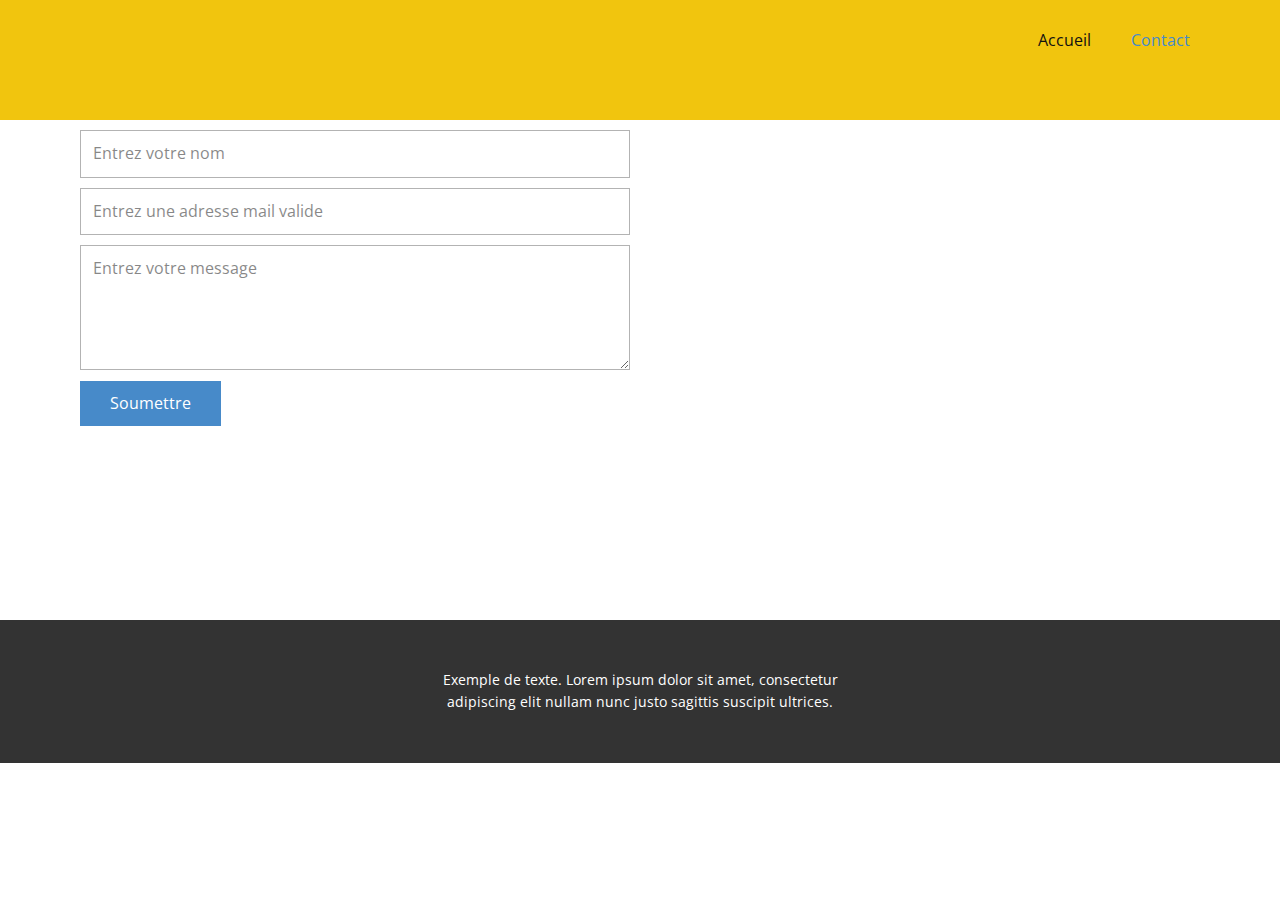
<file: Contact.html>
<!DOCTYPE html>
<html style="font-size: 16px;" lang="fr-FR">
  <head>
    <meta name="viewport" content="width=device-width, initial-scale=1.0">
    <meta charset="utf-8">
    <meta name="keywords" content="coaching de dirigeant">
    <meta name="description" content="">
    <meta name="page_type" content="np-template-header-footer-from-plugin">
    <title>Contact</title>
    <link rel="stylesheet" href="nicepage.css" media="screen">
<link rel="stylesheet" href="Contact.css" media="screen">
    <script class="u-script" type="text/javascript" src="jquery.js" defer=""></script>
    <script class="u-script" type="text/javascript" src="nicepage.js" defer=""></script>
    <meta name="generator" content="Nicepage 3.22.0, nicepage.com">
    <link id="u-theme-google-font" rel="stylesheet" href="https://fonts.googleapis.com/css?family=Roboto:100,100i,300,300i,400,400i,500,500i,700,700i,900,900i|Open+Sans:300,300i,400,400i,600,600i,700,700i,800,800i">
    
    
    <script type="application/ld+json">{
		"@context": "http://schema.org",
		"@type": "Organization",
		"name": "Coaching de direction"
}</script>
    <meta name="theme-color" content="#478ac9">
    <meta property="og:title" content="Contact">
    <meta property="og:description" content="">
    <meta property="og:type" content="website">
  </head>
  <body class="u-body"><header class="u-clearfix u-header u-palette-3-base u-header" id="sec-e1a3"><div class="u-clearfix u-sheet u-sheet-1">
        <nav class="u-menu u-menu-dropdown u-offcanvas u-menu-1">
          <div class="menu-collapse" style="font-size: 1rem; letter-spacing: 0px;">
            <a class="u-button-style u-custom-left-right-menu-spacing u-custom-padding-bottom u-custom-top-bottom-menu-spacing u-nav-link u-text-active-palette-1-base u-text-hover-palette-2-base" href="#">
              <svg><use xmlns:xlink="http://www.w3.org/1999/xlink" xlink:href="#menu-hamburger"></use></svg>
              <svg version="1.1" xmlns="http://www.w3.org/2000/svg" xmlns:xlink="http://www.w3.org/1999/xlink"><defs><symbol id="menu-hamburger" viewBox="0 0 16 16" style="width: 16px; height: 16px;"><rect y="1" width="16" height="2"></rect><rect y="7" width="16" height="2"></rect><rect y="13" width="16" height="2"></rect>
</symbol>
</defs></svg>
            </a>
          </div>
          <div class="u-custom-menu u-nav-container">
            <ul class="u-nav u-unstyled u-nav-1"><li class="u-nav-item"><a class="u-button-style u-nav-link u-text-active-palette-1-base u-text-hover-palette-2-base" href="Accueil.html" style="padding: 10px 20px;">Accueil</a>
</li><li class="u-nav-item"><a class="u-button-style u-nav-link u-text-active-palette-1-base u-text-hover-palette-2-base" href="Contact.html" style="padding: 10px 20px;">Contact</a>
</li></ul>
          </div>
          <div class="u-custom-menu u-nav-container-collapse">
            <div class="u-black u-container-style u-inner-container-layout u-opacity u-opacity-95 u-sidenav">
              <div class="u-sidenav-overflow">
                <div class="u-menu-close"></div>
                <ul class="u-align-center u-nav u-popupmenu-items u-unstyled u-nav-2"><li class="u-nav-item"><a class="u-button-style u-nav-link" href="Accueil.html" style="padding: 10px 20px;">Accueil</a>
</li><li class="u-nav-item"><a class="u-button-style u-nav-link" href="Contact.html" style="padding: 10px 20px;">Contact</a>
</li></ul>
              </div>
            </div>
            <div class="u-black u-menu-overlay u-opacity u-opacity-70"></div>
          </div>
        </nav>
      </div></header>
    <section class="u-clearfix u-section-1" id="sec-040a">
      <div class="u-clearfix u-sheet u-sheet-1">
        <div class="u-form u-form-1">
          <form action="#" method="POST" class="u-clearfix u-form-spacing-10 u-form-vertical u-inner-form" source="custom" name="form" style="padding: 10px;">
            <input type="hidden" id="siteId" name="siteId" value="674210779">
            <input type="hidden" id="pageId" name="pageId" value="141305726">
            <div class="u-form-group u-form-name">
              <label for="name-04cc" class="u-form-control-hidden u-label"></label>
              <input type="text" placeholder="Entrez votre nom" id="name-04cc" name="name" class="u-border-1 u-border-grey-30 u-input u-input-rectangle u-white" required="">
            </div>
            <div class="u-form-email u-form-group">
              <label for="email-04cc" class="u-form-control-hidden u-label"></label>
              <input type="email" placeholder="Entrez une adresse mail valide" id="email-04cc" name="email" class="u-border-1 u-border-grey-30 u-input u-input-rectangle u-white" required="">
            </div>
            <div class="u-form-group u-form-message">
              <label for="message-04cc" class="u-form-control-hidden u-label"></label>
              <textarea placeholder="Entrez votre message" rows="4" cols="50" id="message-04cc" name="message" class="u-border-1 u-border-grey-30 u-input u-input-rectangle u-white" required=""></textarea>
            </div>
            <div class="u-align-left u-form-group u-form-submit">
              <a href="#" class="u-btn u-btn-submit u-button-style">Soumettre</a>
              <input type="submit" value="submit" class="u-form-control-hidden">
            </div>
            <div class="u-form-send-message u-form-send-success"> Je vous remercie! Votre message a été envoyé. </div>
            <div class="u-form-send-error u-form-send-message"> Impossible d'envoyer votre message. Veuillez corriger les erreurs puis réessayer. </div>
            <input type="hidden" value="" name="recaptchaResponse">
          </form>
        </div>
      </div>
    </section>
    
    
    <footer class="u-align-center u-clearfix u-footer u-grey-80 u-footer" id="sec-441c"><div class="u-clearfix u-sheet u-sheet-1">
        <p class="u-small-text u-text u-text-variant u-text-1"> Exemple de texte. Lorem ipsum dolor sit amet, consectetur adipiscing elit nullam nunc justo sagittis suscipit ultrices.</p>
      </div></footer>
  </body>
</html>
</file>
